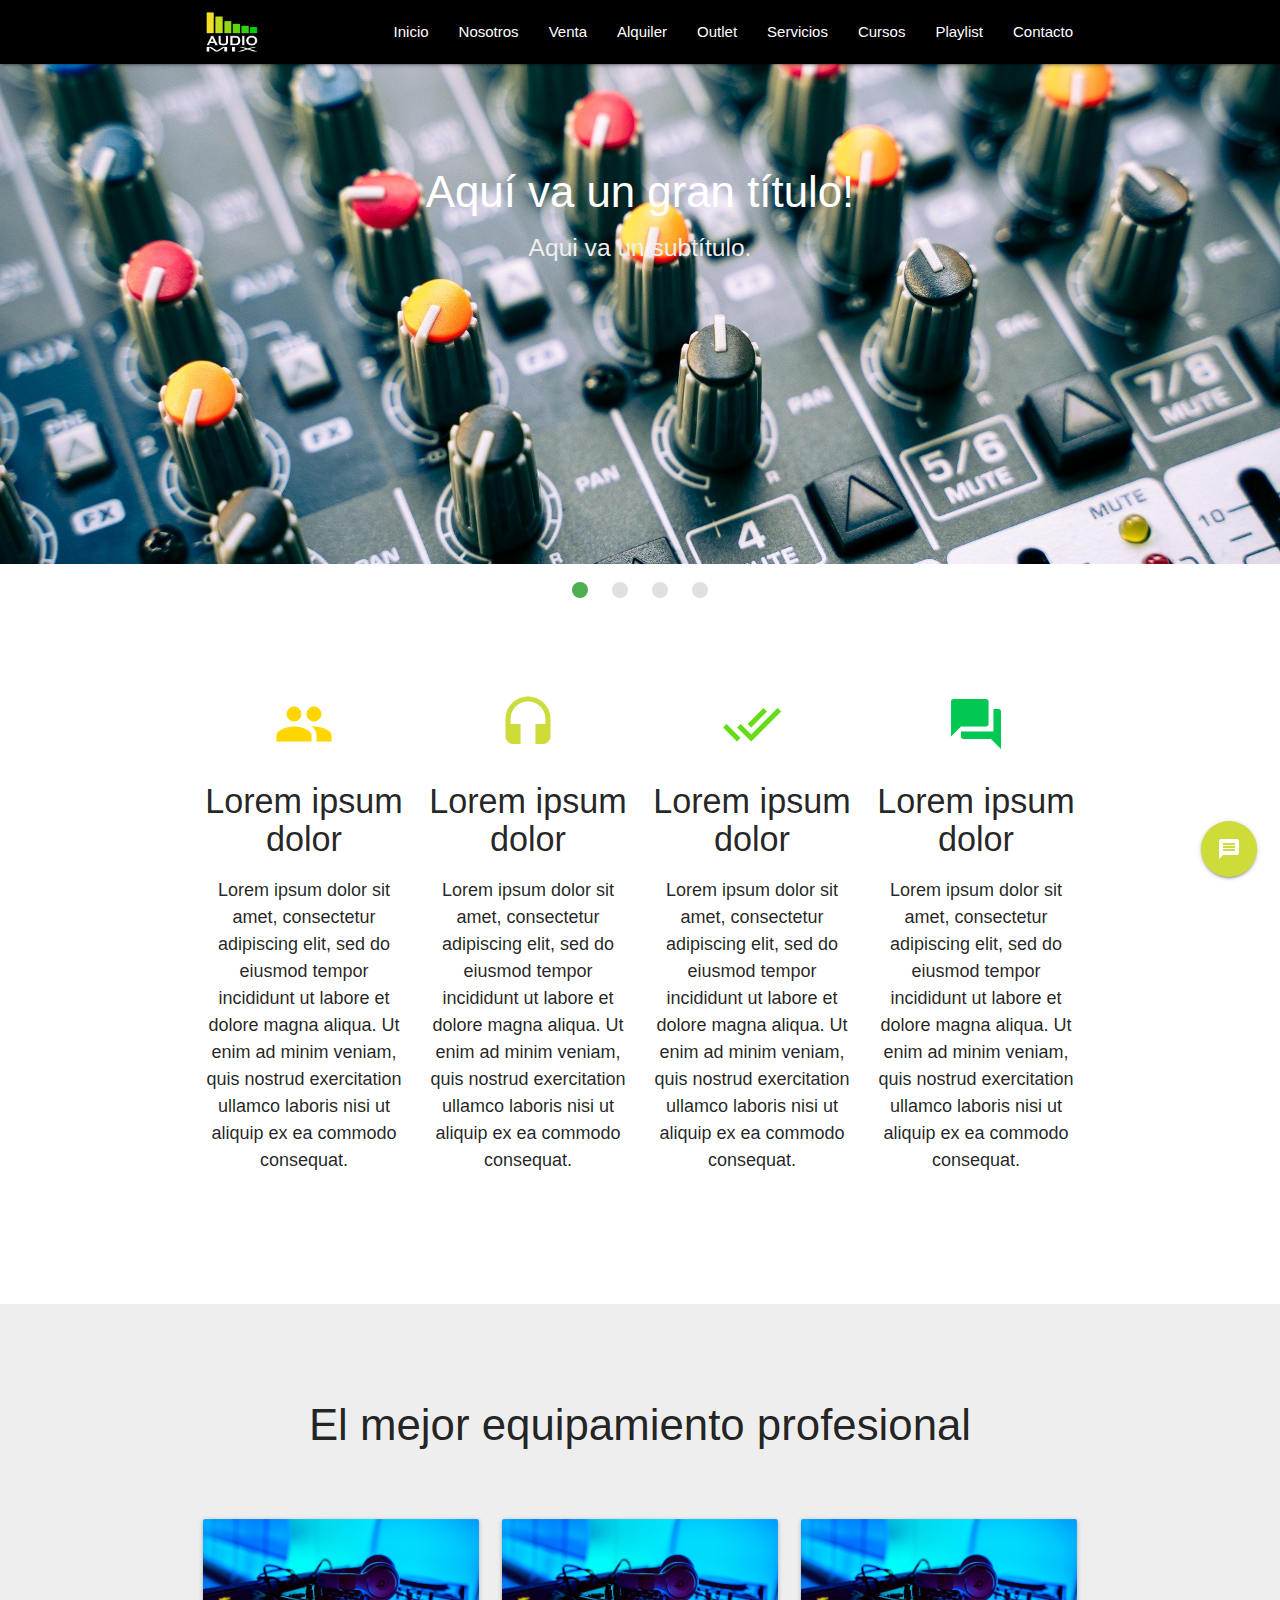
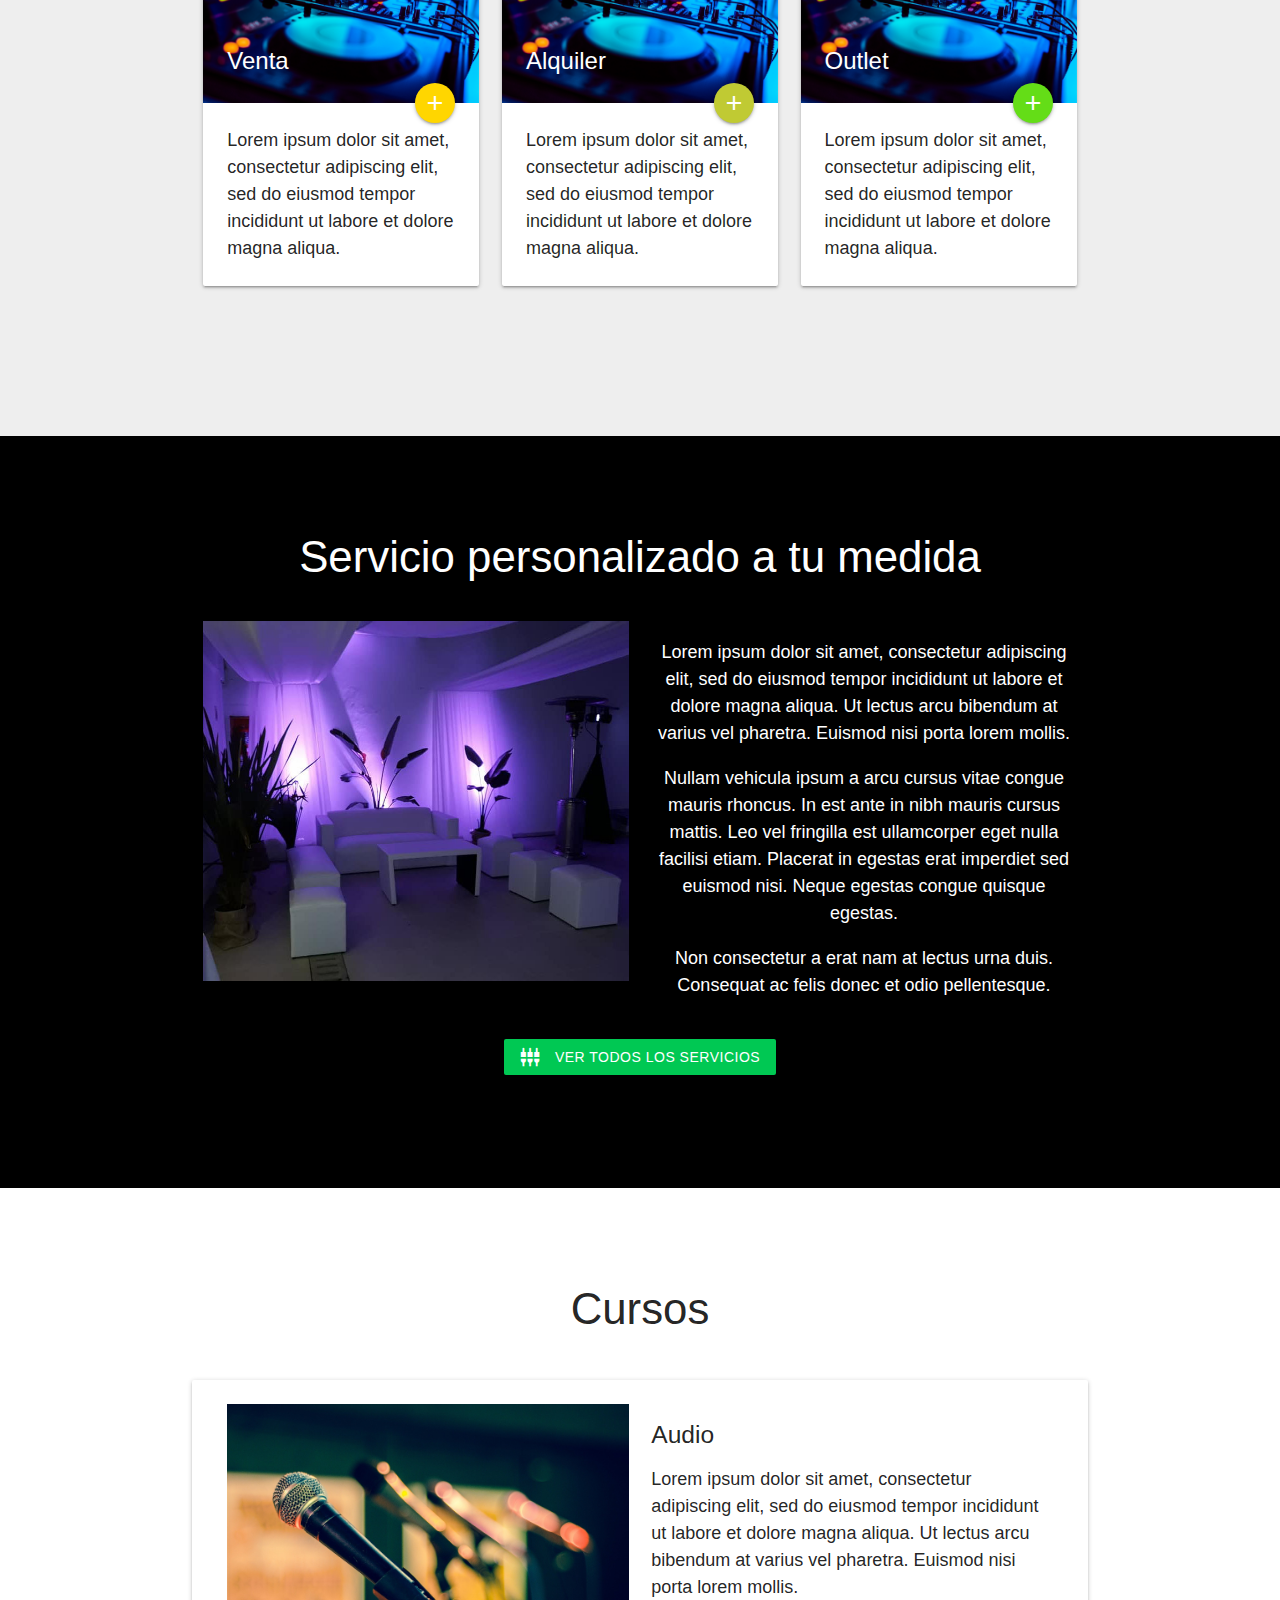
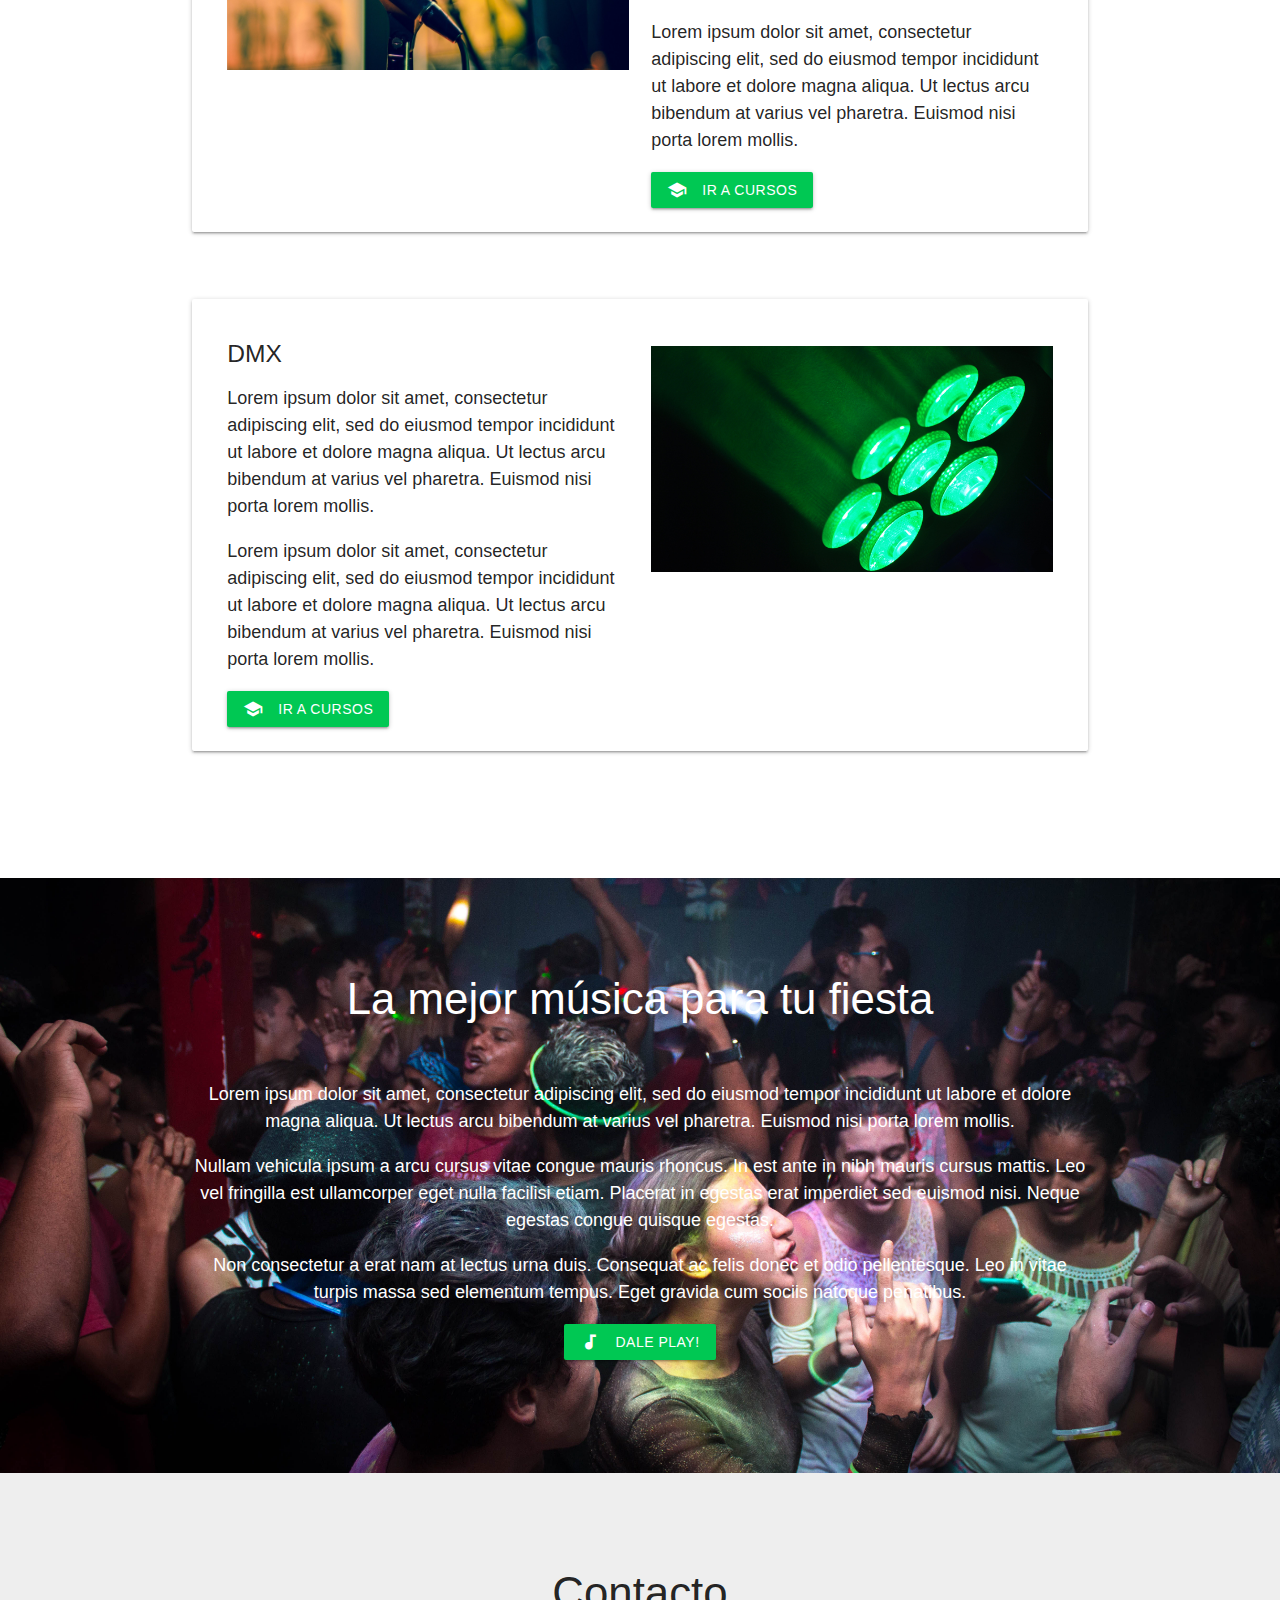
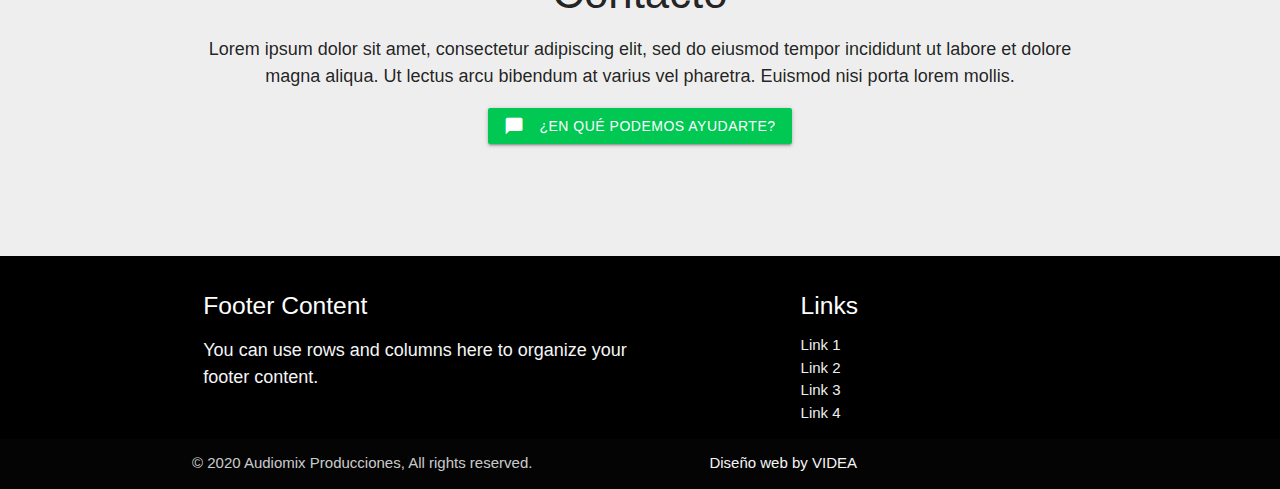
<file: WEB/index.html>
<!DOCTYPE html>
  <html>
    <head>
      <!--Import Google Icon Font-->
      <link href="https://fonts.googleapis.com/icon?family=Material+Icons" rel="stylesheet">
        <!--Import Material Design Icon Font-->
      <link href="https://cdn.materialdesignicons.com/4.7.95/css/materialdesignicons.min.css" rel="stylesheet">
      <!--Import materialize.css-->
      <link type="text/css" rel="stylesheet" href="css/materialize.min.css"  media="screen,projection"/>
      <link rel="stylesheet" href="css/micss.css">

      <!--Let browser know website is optimized for mobile-->
      <meta name="viewport" content="width=device-width, initial-scale=1.0"/>
    <title>Audiomix Producciones</title>
      <link rel="icon" href="img/favicon-32x32.png" sizes="32x32">
    </head>

     <body>

<!-- BOTON FLOTANTE-->
       <div class="fixed-action-btn">
     <a class="btn-floating btn-large lime">
       <i class="large material-icons">message</i>
     </a>
     <ul>

       <li><a href="https://www.instagram.com/audiomixproducciones/" target="_blank" class="btn-floating pink"><span class="mdi mdi-instagram mdi-24px"></span></a></li>
       <li><a href="https://www.facebook.com/produccionesaudiomix/" target="_blank" class="btn-floating indigo"><span class="mdi mdi-facebook mdi-24px"></span></a></li>
        <li><a <a href="http://bit.ly/Audiomix" target="_blank" class="btn-floating green accent-4"><span class="mdi mdi-whatsapp mdi-24px"></span></a></li>
     </ul>
   </div>


<!-- NAVBAR-->
  <div class="navbar-fixed">
    <nav>
         <div class="nav-wrapper black">
<div class="container">
          <a href="index.html" class="brand-logo"><img src="img/Logo-Audiomix-Blanco.png" alt="" class="responsive-img"  width="80"/></a>
           <a href="#" data-target="mobile-demo" class="sidenav-trigger"><i class="material-icons">menu</i></a>
           <ul class="right hide-on-med-and-down">
             <li ><a href="index.html">Inicio</a></li>
             <li><a href="nosotros.html">Nosotros</a></li>

            <li><a href="venta.html">Venta</a></li>
            <li><a href="alquiler.html">Alquiler</a></li>
            <li><a href="outlet.html">Outlet</a></li>
             <li><a href="servicios.html">Servicios</a></li>
             <li><a href="cursos.html">Cursos</a></li>
             <li><a href="playlist.html">Playlist</a></li>
             <li><a href="contacto.html">Contacto</a></li>
           </ul>
         </div>
          </div>
       </nav>
 </div>
       <ul class="sidenav" id="mobile-demo">
         <li><a href="index.html">Inicio</a></li>
         <li><a href="nosotros.html">Nosotros</a></li>
         <li><a href="venta.html">Venta</a></li>
         <li><a href="alquiler.html">Alquiler</a></li>
         <li><a href="outlet.html">Outlet</a></li>
         <li><a href="servicios.html">Servicios</a></li>
         <li><a href="cursos.html">Cursos</a></li>
         <li><a href="playlist.html">Playlist</a></li>
         <li><a href="contacto.html">Contacto</a></li>
       </ul>


<!--   SLIDER  -->
<div class="slider">
  <ul class="slides">
    <li>
      <img src="img/Audiomix-mixer.jpg"> <!-- random image -->
      <div class="caption center-align">
        <h3>Aquí va un gran título!</h3>
        <h5 class="light grey-text text-lighten-3">Aqui va un subtítulo.</h5>
      </div>
    </li>
    <li>
      <img src="img/Audiomix-mixer-2.jpg"> <!-- random image -->
      <div class="caption left-align">
        <h3>Título con alineación izquierda</h3>
        <h5 class="light grey-text text-lighten-3">Aqui va un subtítulo.</h5>
      </div>
    </li>
    <li>
      <img src="img/Audiomix-mixing.jpg"> <!-- random image -->
      <div class="caption right-align">
        <h3>Título con alineación derecha</h3>
        <h5 class="light grey-text text-lighten-3">Aqui va un subtítulo.</h5>
      </div>
    </li>
    <li>
      <img src="img/Audiomix-dj.jpg"> <!-- random image -->
      <div class="caption right-align">
        <h3>Título con alineación derecha</h3>
        <h5 class="light grey-text text-lighten-3">Aqui va un subtítulo.</h5>
      </div>
    </li>
  </ul>
</div>
<br><br><br> <br>

<!--  3 COLUMNAS -->
<section white>
  <div class="container">
<div class="row">
  <div class="col s12 m6 l3">
    <div class="center promo">
      <i class=" medium material-icons yellow-text text-accent-4">group</i>
    <h4>Lorem ipsum dolor</h4>
    <p>Lorem ipsum dolor sit amet, consectetur adipiscing elit, sed do eiusmod tempor incididunt ut labore et dolore magna aliqua. Ut enim ad minim veniam, quis nostrud exercitation ullamco laboris nisi ut aliquip ex ea commodo consequat. </p>
    <br><br>
  </div>
    </div>
  <div class="col s12 m6 l3">
      <div class="center promo">
        <i class=" medium material-icons lime-text">headset</i>
      <h4>Lorem ipsum dolor</h4>
    <p>Lorem ipsum dolor sit amet, consectetur adipiscing elit, sed do eiusmod tempor incididunt ut labore et dolore magna aliqua. Ut enim ad minim veniam, quis nostrud exercitation ullamco laboris nisi ut aliquip ex ea commodo consequat.</p>
<br><br>
  </div>
    </div>
  <div class="col s12 m6 l3">
      <div class="center promo">
        <i class=" medium material-icons light-green-text text-accent-4">done_all</i>
      <h4>Lorem ipsum dolor</h4>
    <p>Lorem ipsum dolor sit amet, consectetur adipiscing elit, sed do eiusmod tempor incididunt ut labore et dolore magna aliqua. Ut enim ad minim veniam, quis nostrud exercitation ullamco laboris nisi ut aliquip ex ea commodo consequat. </p>
<br><br>
  </div>
    </div>
  <div class="col s12 m6 l3">
      <div class="center promo">
        <i class=" medium material-icons green-text text-accent-4">question_answer</i>
      <h4>Lorem ipsum dolor</h4>
    <p>Lorem ipsum dolor sit amet, consectetur adipiscing elit, sed do eiusmod tempor incididunt ut labore et dolore magna aliqua. Ut enim ad minim veniam, quis nostrud exercitation ullamco laboris nisi ut aliquip ex ea commodo consequat. </p>
  </div>
    </div>
</div>
  </div>
<br><br><br>
</section>


<!-- CARDS -->
<div class="row grey lighten-3">
  <div class="container">
    <br><br><br>
<div class="row">
<h3 class="center">El mejor equipamiento profesional</h3>
<br><br>
  <div class="row">
      <div class="col s12 m4">
        <div class="card hoverable">
          <div class="card-image">
            <img src="img/Audiomix-dj-2.jpg">
            <span class="card-title">Venta</span>
            <a href="venta.html" class="large yellow accent-4 btn-floating halfway-fab waves-effect waves-light red hoverable"><i class=" material-icons">add</i></a>
          </div>
          <div class="card-content">
            <p>Lorem ipsum dolor sit amet, consectetur adipiscing elit, sed do eiusmod tempor incididunt ut labore et dolore magna aliqua.</p>
          </div>
        </div>
        <br><br>
      </div>
      <div class="col s12 m4">
        <div class="card hoverable">
          <div class="card-image">
            <img src="img/Audiomix-dj-2.jpg">
            <span class="card-title">Alquiler</span>
            <a href="alquiler.html" class="large lime darken-1 btn-floating halfway-fab waves-effect waves-light red hoverable"><i class=" material-icons">add</i></a>
          </div>
          <div class="card-content">
            <p>Lorem ipsum dolor sit amet, consectetur adipiscing elit, sed do eiusmod tempor incididunt ut labore et dolore magna aliqua.</p>
          </div>
        </div>
          <br><br>
      </div>
      <div class="col s12 m4">
        <div class="card hoverable">
          <div class="card-image">
            <img src="img/Audiomix-dj-2.jpg">
            <span class="card-title">Outlet</span>
            <a href="outlet.html" class="large light-green accent-4 btn-floating halfway-fab waves-effect waves-light red hoverable"><i class=" material-icons">add</i></a>
          </div>
          <div class="card-content">
            <p>Lorem ipsum dolor sit amet, consectetur adipiscing elit, sed do eiusmod tempor incididunt ut labore et dolore magna aliqua.</p>
          </div>
        </div>
        </div>
      </div>
    </div>
  </div>
    <br><br><br><br>
</div>


<!-- SERVICIOS -->
  <div class="black row white-text ">
    <br><br><br>
    <div class="container">
      <div class="center promo">
      <div class="row">
        <h3>  Servicio personalizado a tu medida</h3>
        <br>
        <div class="col s12 m6">
        <img class="responsive-img" src="img/Audiomix-hotel2.jpg" alt="">
        </div>

        <div class="col s12 m6">
        <p>Lorem ipsum dolor sit amet, consectetur adipiscing elit, sed do eiusmod tempor incididunt ut labore et dolore magna aliqua. Ut lectus arcu bibendum at varius vel pharetra. Euismod nisi porta lorem mollis. </p>
        <p>Nullam vehicula ipsum a arcu cursus vitae congue mauris rhoncus. In est ante in nibh mauris cursus mattis. Leo vel fringilla est ullamcorper eget nulla facilisi etiam. Placerat in egestas erat imperdiet sed euismod nisi. Neque egestas congue quisque egestas. </p>
        <p>Non consectetur a erat nam at lectus urna duis. Consequat ac felis donec et odio pellentesque. </p>
            </div>
  </div>
  <br>
            <div class="row">
        <a href="servicios.html" class="green accent-4 white-text waves-effect waves-light btn hoverable"><i class="material-icons left">settings_input_component</i>Ver todos los servicios</a>

  </div>
  </div>
      </div>
      <br><br><br><br><br>
    </div>


<!-- CURSOS -->
<div class="row">
  <br><br><br>
  <div class="container">
<div class="row">
  <h3 class="center-align">Cursos</h3>
  <br>
  <div class="card-panel hoverable">
<div class="row">
<div class="col s12 m6">
  <img class="responsive-img" src="img/Audiomix-mic.jpg" alt="">
    </div>
    <div class="col s12 m6">
      <h5>Audio</h5>
      <p>Lorem ipsum dolor sit amet, consectetur adipiscing elit, sed do eiusmod tempor incididunt ut labore et dolore magna aliqua. Ut lectus arcu bibendum at varius vel pharetra. Euismod nisi porta lorem mollis.</p>
        <p>Lorem ipsum dolor sit amet, consectetur adipiscing elit, sed do eiusmod tempor incididunt ut labore et dolore magna aliqua. Ut lectus arcu bibendum at varius vel pharetra. Euismod nisi porta lorem mollis.</p>
        <a href="cursos.html" class="green accent-4 white-text waves-effect waves-light btn hoverable"><i class="material-icons left">school</i>Ir a cursos</a>
        </div>
</div>
</div>
  <br><br>
<div class="card-panel hoverable">
<div class="row">
  <div class="col s12 m6">
    <h5>DMX</h5>
    <p>Lorem ipsum dolor sit amet, consectetur adipiscing elit, sed do eiusmod tempor incididunt ut labore et dolore magna aliqua. Ut lectus arcu bibendum at varius vel pharetra. Euismod nisi porta lorem mollis.</p>
      <p>Lorem ipsum dolor sit amet, consectetur adipiscing elit, sed do eiusmod tempor incididunt ut labore et dolore magna aliqua. Ut lectus arcu bibendum at varius vel pharetra. Euismod nisi porta lorem mollis.</p>
<a href="cursos.html" class="green accent-4 white-text waves-effect waves-light btn hoverable"><i class="material-icons left">school</i>Ir a cursos</a>
      </div>
      <div class="col s12 m6">
        <br>
      <img class="responsive-img" src="img/Audiomix-luces.jpg" alt="">
        </div>
</div>
</div>
</div>
  </div>
  <br><br><br><br><br>
</div>




<!-- PLAYLIST-->
<div class="row white-text" style=background-image:url("img/Audiomix-fiesta.jpg");background-size:cover;
background-repeat:no-repeat;
background-position:center center;
width:100%;
height:100%;>

  <br><br><br>
  <div class="container">
      <div class="center promo">
    <div class="row">
      <h3 class="center-align">La mejor música para tu fiesta</h3>
      <br>
      <p>Lorem ipsum dolor sit amet, consectetur adipiscing elit, sed do eiusmod tempor incididunt ut labore et dolore magna aliqua. Ut lectus arcu bibendum at varius vel pharetra. Euismod nisi porta lorem mollis. </p>
      <p>Nullam vehicula ipsum a arcu cursus vitae congue mauris rhoncus. In est ante in nibh mauris cursus mattis. Leo vel fringilla est ullamcorper eget nulla facilisi etiam. Placerat in egestas erat imperdiet sed euismod nisi. Neque egestas congue quisque egestas. </p> <p>Non consectetur a erat nam at lectus urna duis. Consequat ac felis donec et odio pellentesque. Leo in vitae turpis massa sed elementum tempus. Eget gravida cum sociis natoque penatibus.</p>
      <a href="playlist.html" class="green accent-4 white-text waves-effect waves-light btn hoverable"><i class="material-icons left">audiotrack</i>Dale play!</a>

    </div>
  </div>
  </div>
<br><br><br><br><br>
</div>



<!--CONTACTO-->

<div class="row grey lighten-3">
    <br><br><br>
  <div class="container">
      <div class="center promo">
    <div class="row">
<h3>Contacto</h3>
<p>Lorem ipsum dolor sit amet, consectetur adipiscing elit, sed do eiusmod tempor incididunt ut labore et dolore magna aliqua. Ut lectus arcu bibendum at varius vel pharetra. Euismod nisi porta lorem mollis.</p>
  <a href="contacto.html" class="green accent-4 white-text waves-effect waves-light btn  hoverable"><i class="material-icons left">chat_bubble</i>¿En qué podemos ayudarte?</a>

  </div>
    </div>
  </div>
    <br><br><br><br><br>
</div>


<!--FOOTER-->

<footer class="page-footer black">
         <div class="container">
           <div class="row">
             <div class="col l6 s12">
               <h5 class="white-text">Footer Content</h5>
               <p class="grey-text text-lighten-4">You can use rows and columns here to organize your footer content.</p>
             </div>
             <div class="col l4 offset-l2 s12">
               <h5 class="white-text">Links</h5>
               <ul>
                 <li><a class="grey-text text-lighten-3" href="#!">Link 1</a></li>
                 <li><a class="grey-text text-lighten-3" href="#!">Link 2</a></li>
                 <li><a class="grey-text text-lighten-3" href="#!">Link 3</a></li>
                 <li><a class="grey-text text-lighten-3" href="#!">Link 4</a></li>
               </ul>
             </div>
           </div>
         </div>
         <div class="footer-copyright">
           <div class="container">
           © 2020 Audiomix Producciones, All rights reserved.

           <a class="grey-text text-lighten-4 right" href="#!">Diseño web by VIDEA<i class="material-icons right">lightbulb</i></a>
           </div>
         </div>
       </footer>





      <!--JavaScript at end of body for optimized loading-->
        <script type="text/javascript" src="js/jquery.js"></script>
      <script type="text/javascript" src="js/materialize.min.js"></script>
            <script type="text/javascript" src="js/inicia.js"></script>
    </body>
  </html>
</file>
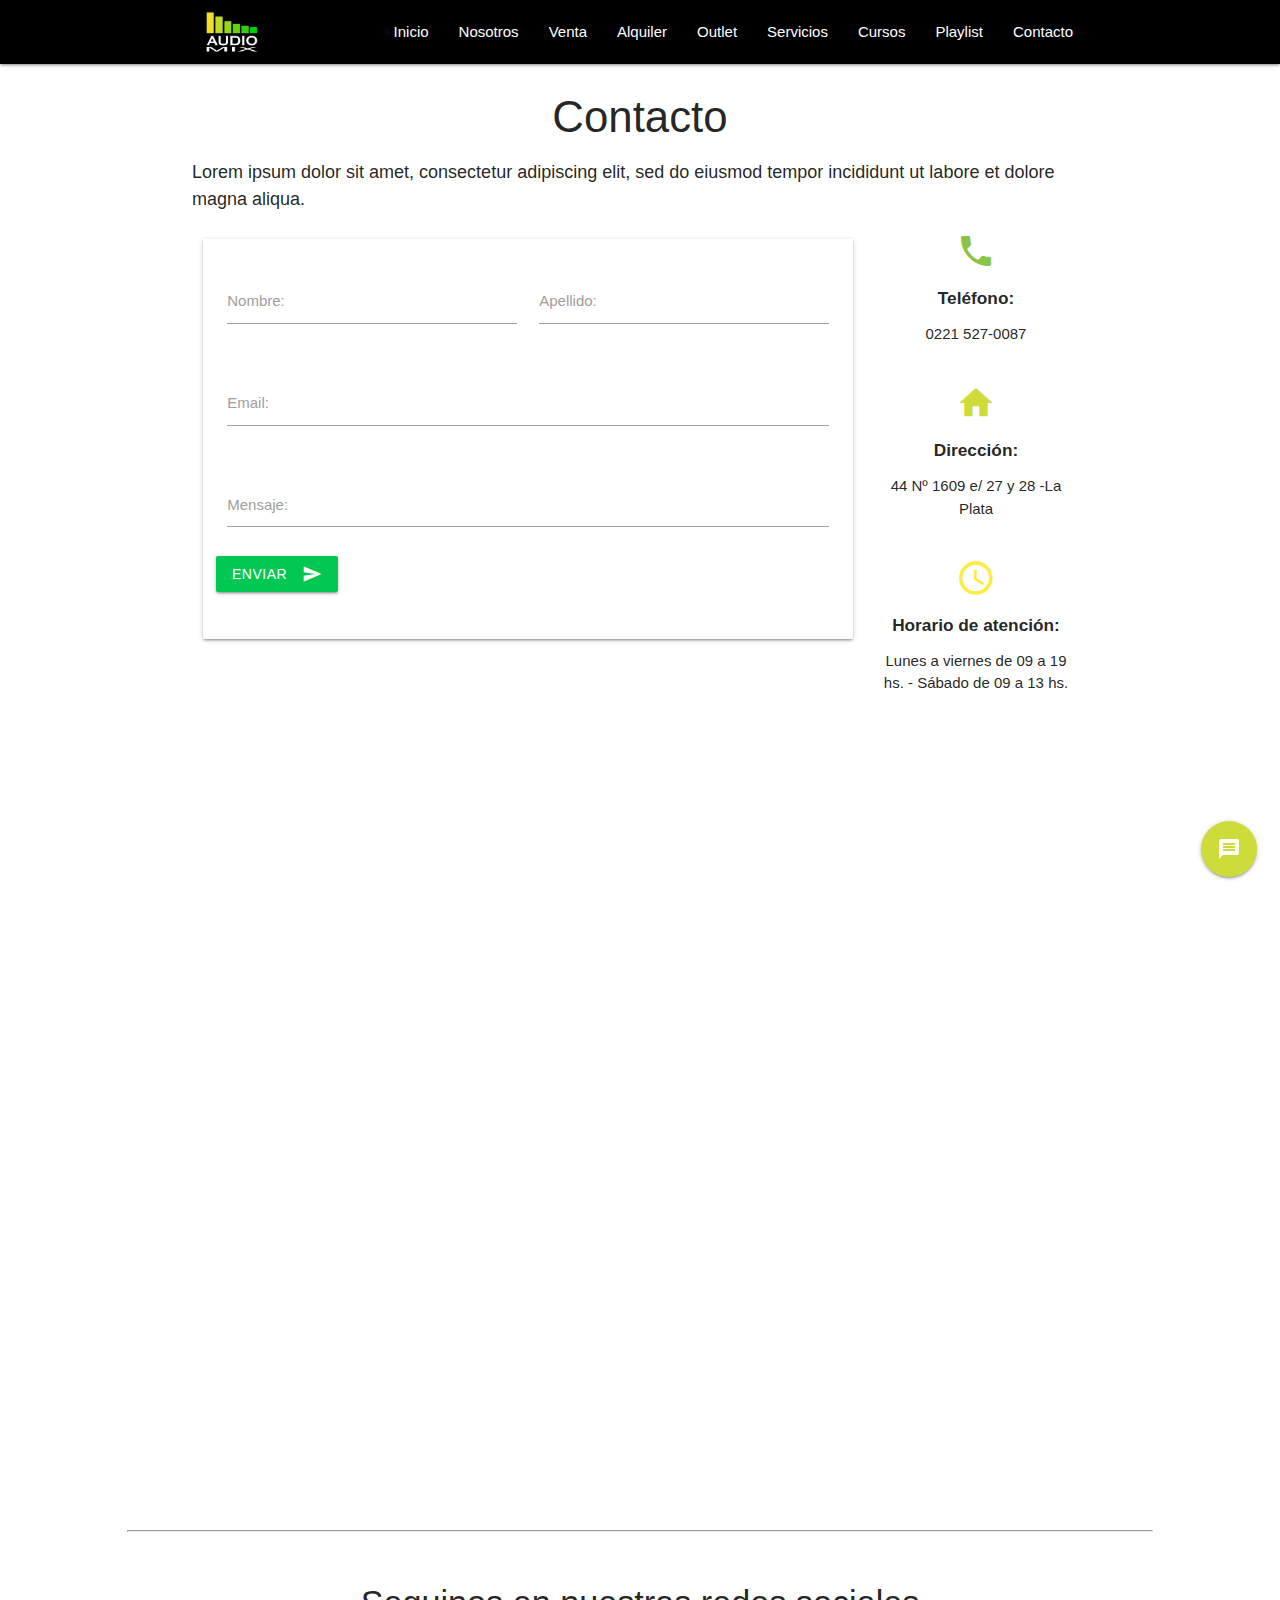
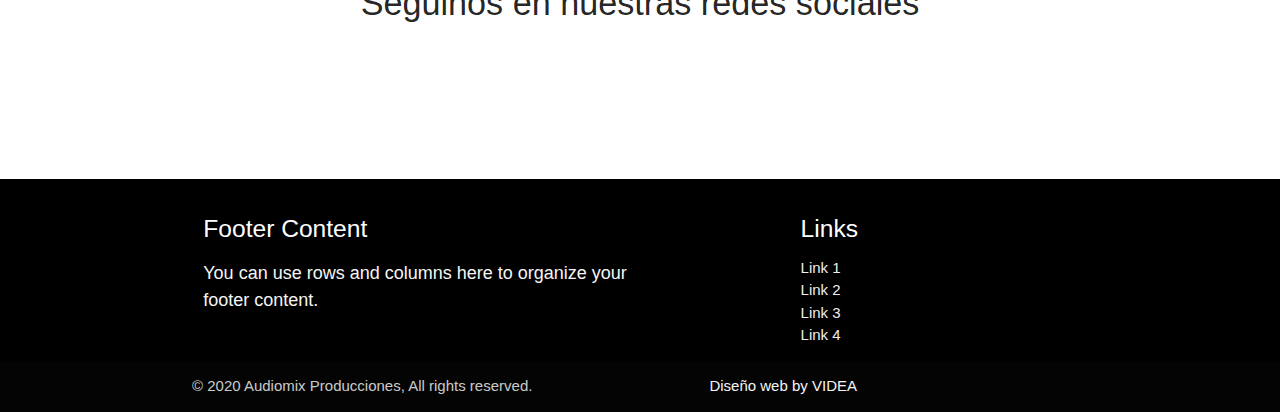
<file: WEB/contacto.html>
<!DOCTYPE html>
  <html>
    <head>

      <!--Import Google Icon Font-->
      <link href="https://fonts.googleapis.com/icon?family=Material+Icons" rel="stylesheet">
        <!--Import Material Design Icon Font-->
      <link href="https://cdn.materialdesignicons.com/4.7.95/css/materialdesignicons.min.css" rel="stylesheet">
      <!--Import materialize.css-->
      <link type="text/css" rel="stylesheet" href="css/materialize.min.css"  media="screen,projection"/>
      <link rel="stylesheet" href="css/micss.css">

      <!--Let browser know website is optimized for mobile-->
      <meta name="viewport" content="width=device-width, initial-scale=1.0"/>
        <title>Contacto</title>
    <link rel="icon" href="img/favicon-32x32.png" sizes="32x32">


    </head>

     <body>

<!-- BOTON FLOTANTE-->
       <div class="fixed-action-btn">
     <a class="btn-floating btn-large lime">
       <i class="large material-icons">message</i>
     </a>
     <ul>

       <li><a href="https://m.me/produccionesaudiomix" target="_blank" class="btn-floating pink"><span class="mdi mdi-facebook-messenger mdi-24px"></span></a></li>
       <li><a href="https://www.facebook.com/produccionesaudiomix/" target="_blank" class="btn-floating indigo"><span class="mdi mdi-facebook mdi-24px"></span></a></li>
        <li><a <a href="http://bit.ly/Audiomix" target="_blank" class="btn-floating green accent-4"><span class="mdi mdi-whatsapp mdi-24px"></span></a></li>
     </ul>
   </div>


<!-- NAVBAR-->
  <div class="navbar-fixed">
    <nav>
         <div class="nav-wrapper black">
<div class="container">
          <a href="index.html" class="brand-logo"><img src="img/Logo-Audiomix-Blanco.png" alt="" class="responsive-img"  width="80"/></a>
           <a href="#" data-target="mobile-demo" class="sidenav-trigger"><i class="material-icons">menu</i></a>
           <ul class="right hide-on-med-and-down">
             <li ><a href="index.html">Inicio</a></li>
             <li><a href="nosotros.html">Nosotros</a></li>

            <li><a href="venta.html">Venta</a></li>
            <li><a href="alquiler.html">Alquiler</a></li>
            <li><a href="outlet.html">Outlet</a></li>
             <li><a href="servicios.html">Servicios</a></li>
             <li><a href="cursos.html">Cursos</a></li>
             <li><a href="playlist.html">Playlist</a></li>
             <li><a href="contacto.html">Contacto</a></li>
           </ul>
         </div>
          </div>
       </nav>
 </div>
       <ul class="sidenav" id="mobile-demo">
         <li><a href="index.html">Inicio</a></li>
         <li><a href="nosotros.html">Nosotros</a></li>
         <li><a href="venta.html">Venta</a></li>
         <li><a href="alquiler.html">Alquiler</a></li>
         <li><a href="outlet.html">Outlet</a></li>
         <li><a href="servicios.html">Servicios</a></li>
         <li><a href="cursos.html">Cursos</a></li>
         <li><a href="playlist.html">Playlist</a></li>
         <li><a href="contacto.html">Contacto</a></li>
       </ul>




<!--ENCABEZADO-->
       <div class=" row ">
         <div class="container promo-center">
           <div class="row">
             <h3 class="center-align">Contacto</h3>
                    <p>Lorem ipsum dolor sit amet, consectetur adipiscing elit, sed do eiusmod tempor incididunt ut labore et dolore magna aliqua.  </p>
            </div>
              </div>
                </div>




<!--FORMULARIO-->

                <div class="section row">
                     <div class="container">

                       <form action="enviar.php" method="post" class="col s12 m12 l9">
                <div class="card-panel hoverable">
                         <div class="row">
                           <div class="input-field col s6">
                             <input id="nombre" type="text" name"nombre" class="validate" required>
                             <label for="nombre">Nombre:</label>
                               <span class="helper-text" data-error="Ingrese su nombre" data-success="right"></span>
                           </div>

                           <div class="input-field col s6">
                             <input id="apellido" type="text"  name"apellido" class="validate">
                             <label for="apellido">Apellido:</label>
                           </div>
                         </div>

                         <div class="row">
                           <div class="input-field col s12">
                             <input id="email" type="email"  name"mail" class="validate" required>
                             <label for="email">Email:</label>
                              <span class="helper-text" data-error="Ingrese un E-mail válido" data-success="right"></span>
                           </div>
                         </div>

                       <div class="row">
                         <div class="input-field col s12">
                           <textarea id="mensaje" name"mensaje" class="materialize-textarea" class= "validate" required></textarea>
                           <label for="mensaje" >Mensaje:</label>
                         </div>
                       </div>

                <div class="row">
                         <button class="green accent-4 btn waves-effect waves-light " type="submit" name="action">Enviar
                           <i class="material-icons right">send</i>
                         </button>
                </div>
                <br>
                </div>
                   <br><br>
                       </form>

                       <div class="col s12 m4 l3 center-align">
                           <i class=" material-icons light-green-text accent-4" style="font-size:40px;">call</i>
                           <h6><b>Teléfono:</b></h6>
                             <p class="contacto">0221 527-0087</p>
                               <br>
                       </div>

                       <div class="col s12 m4 l3 center-align">
                           <i class="material-icons lime-text" style="font-size:40px;">home</i>
                           <h6><b>Dirección:</b></h6>
                              <p class="contacto">44 Nº 1609 e/ 27 y 28 -La Plata</p>
                                <br>
                       </div>

                       <div class="col s12 m4 l3 center-align">
                           <i class="small material-icons yellow-text accent-4" style="font-size:40px;">access_time</i>
                           <h6><b>Horario de atención:</b></h6>
                        <p class="contacto">Lunes a viernes de 09 a 19 hs. - Sábado de 09 a 13 hs.</p>
                          <br>
                       </div>

                     </div>
                   </div>
<br>
<!--MAPA-->
            <div class="section row">
              <div class="container">


             <div class="col s12">
                <br>
               <div class="google-maps">
               <iframe src="https://www.google.com/maps/embed?pb=!1m18!1m12!1m3!1d3271.0808674726636!2d-57.9783457851372!3d-34.929508782315075!2m3!1f0!2f0!3f0!3m2!1i1024!2i768!4f13.1!3m3!1m2!1s0x95a2e7dbad09087d%3A0x5ad9d26877aed887!2sAudiomix%20Producciones!5e0!3m2!1ses!2sar!4v1579799876429!5m2!1ses!2sar" width="600" height="450" frameborder="0" style="border:0;" allowfullscreen=""></iframe>
             </div>
                </div>
           </div>
         </div>


<br>   <br><br><br>


<!--REDES SOCIALES-->
<hr width="80%">
<div class="section row">
  <div class="container">
<br>

<h4 class="center-align">Seguinos en nuestras redes sociales</h4>

<div class="row center-align">

  <div class="col s12 m4 ">
    <a href="http://bit.ly/Audiomix"  style="color:#00c853; font-size:50px;" target="_blank"><span class="mdi mdi-whatsapp "></span></a>
        <br>
  </div>

  <div class="col s12 m4 ">
    <a href="https://www.facebook.com/produccionesaudiomix/"  style="color:#3b5998; font-size:50px;" target="_blank"><span class="mdi mdi-facebook-box  "></span></a>
        <br>
  </div>

  <div class="col s12 m4 ">
    <a href="https://www.instagram.com/audiomixproducciones/"  style="color:#E1306C; font-size:50px;" target="_blank"><span class="mdi mdi-instagram "></span></a>
        <br>
  </div>

</div>
</div>

</div>
<br><br><br>






<!--FOOTER-->

<footer class="page-footer black">
         <div class="container">
           <div class="row">
             <div class="col l6 s12">
               <h5 class="white-text">Footer Content</h5>
               <p class="grey-text text-lighten-4">You can use rows and columns here to organize your footer content.</p>
             </div>
             <div class="col l4 offset-l2 s12">
               <h5 class="white-text">Links</h5>
               <ul>
                 <li><a class="grey-text text-lighten-3" href="#!">Link 1</a></li>
                 <li><a class="grey-text text-lighten-3" href="#!">Link 2</a></li>
                 <li><a class="grey-text text-lighten-3" href="#!">Link 3</a></li>
                 <li><a class="grey-text text-lighten-3" href="#!">Link 4</a></li>
               </ul>
             </div>
           </div>
         </div>
         <div class="footer-copyright">
           <div class="container">
           © 2020 Audiomix Producciones, All rights reserved.

           <a class="grey-text text-lighten-4 right" href="#!">Diseño web by VIDEA<i class="material-icons right">lightbulb</i></a>
           </div>
         </div>
       </footer>




      <!--JavaScript at end of body for optimized loading-->
        <script type="text/javascript" src="js/jquery.js"></script>
      <script type="text/javascript" src="js/materialize.min.js"></script>
            <script type="text/javascript" src="js/inicia.js"></script>
    </body>
  </html>
</file>
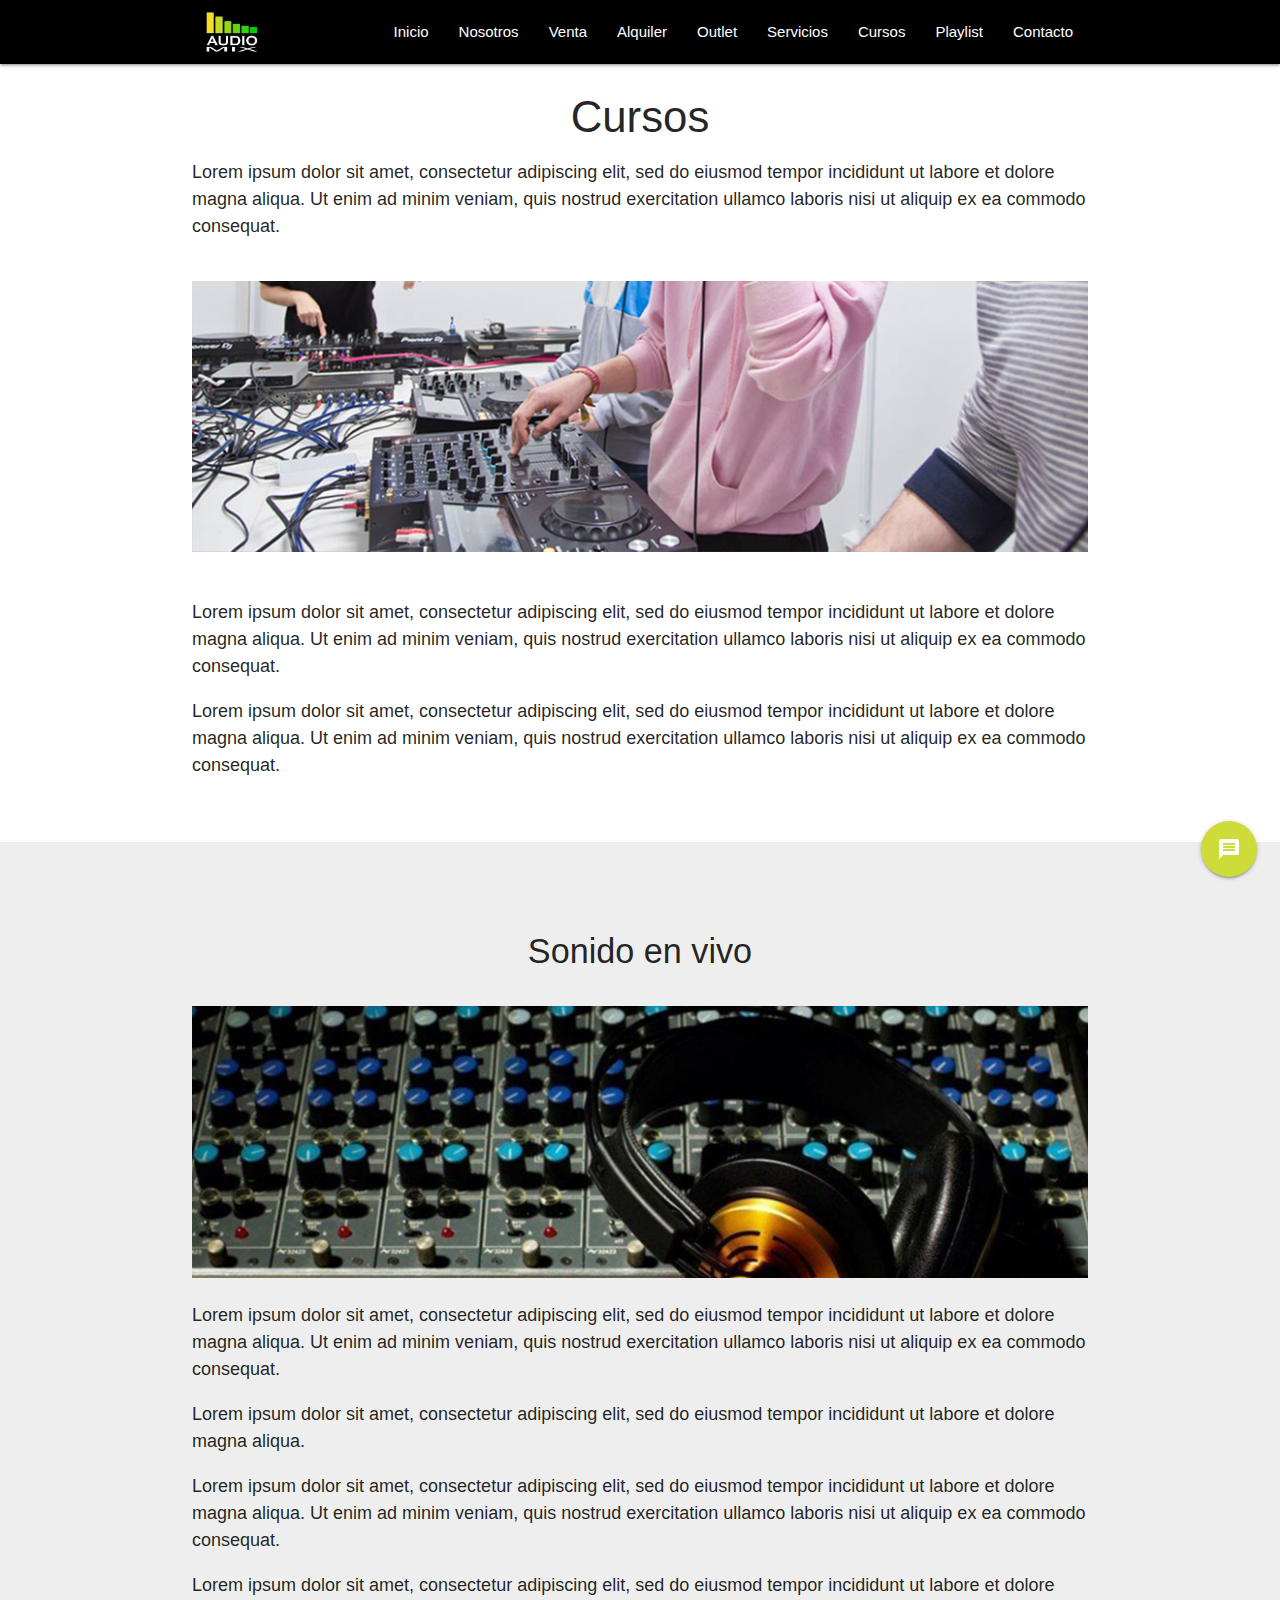
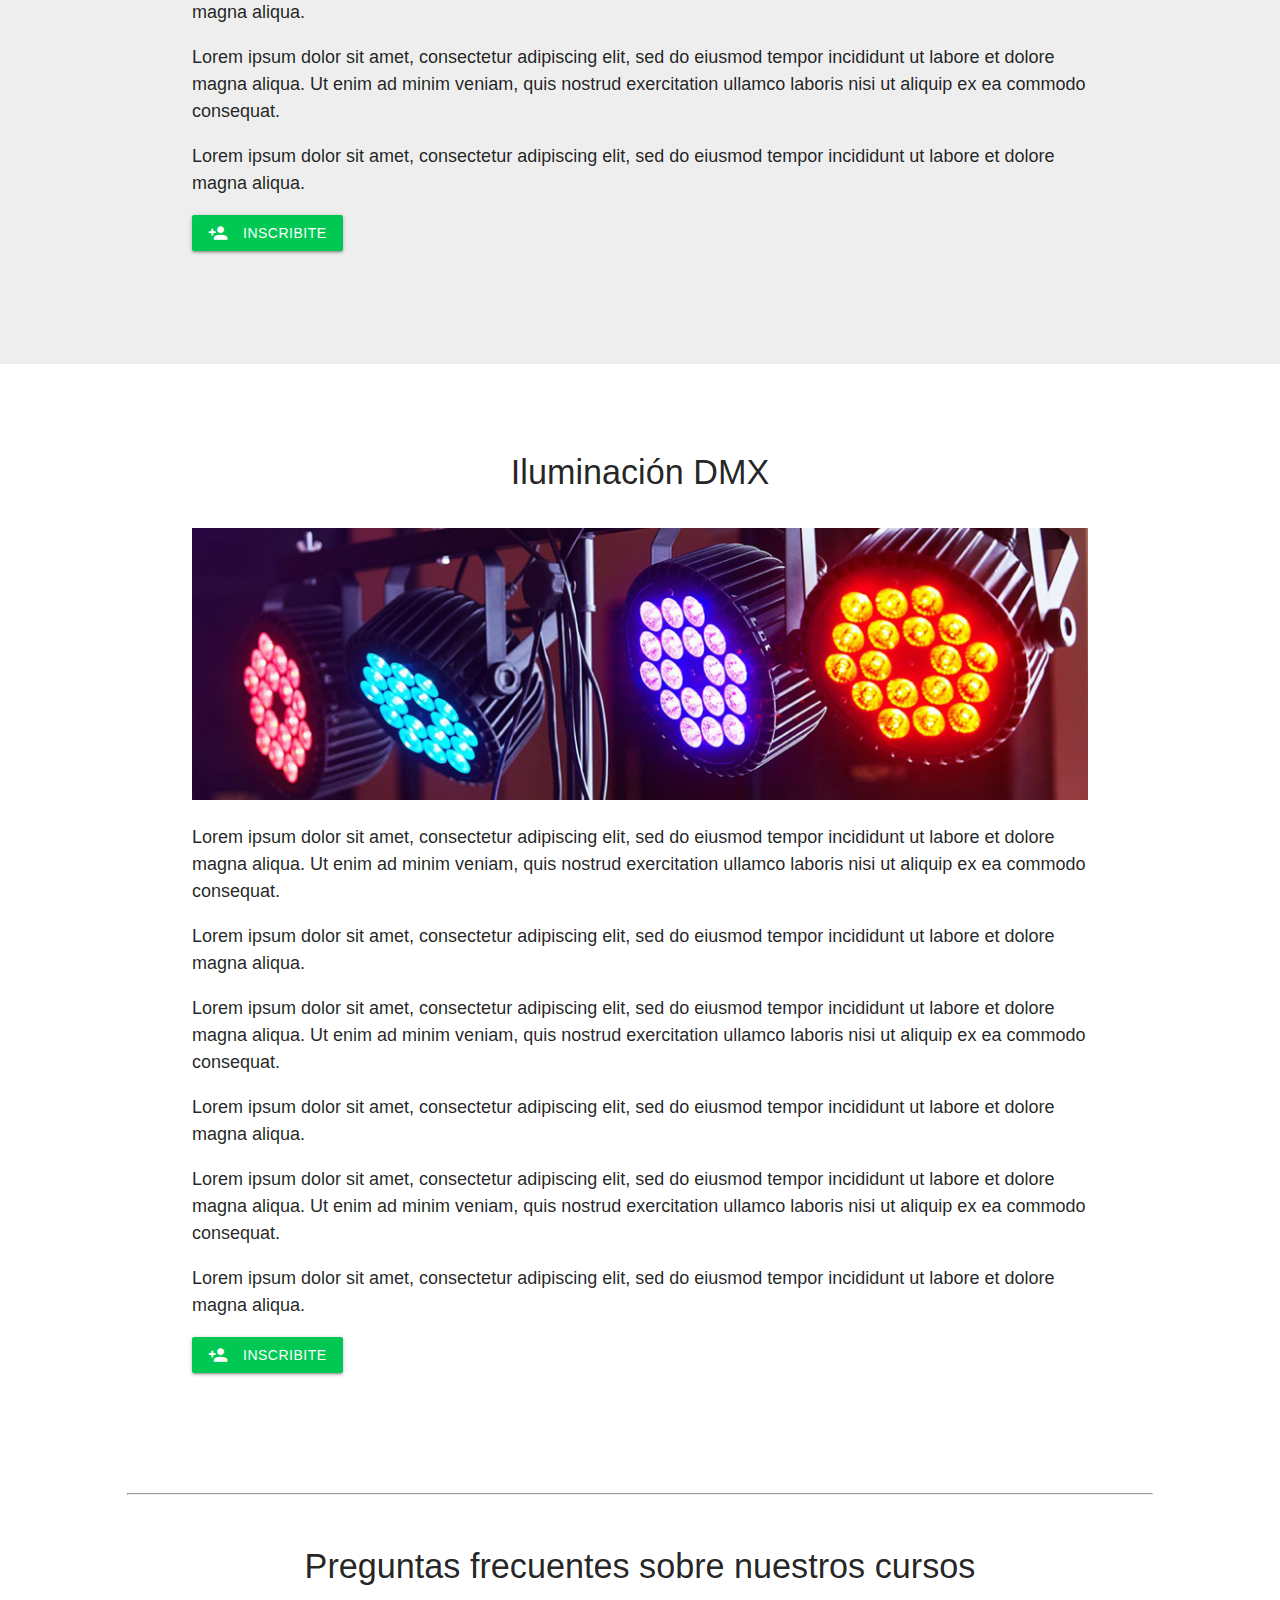
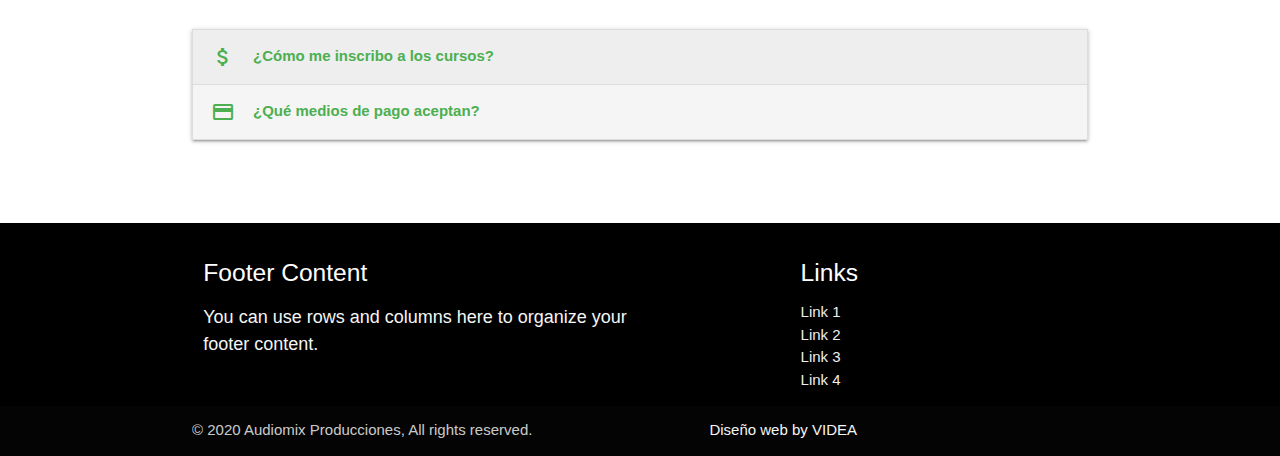
<file: WEB/cursos.html>
<!DOCTYPE html>
  <html>
    <head>

      <!--Import Google Icon Font-->
      <link href="https://fonts.googleapis.com/icon?family=Material+Icons" rel="stylesheet">
        <!--Import Material Design Icon Font-->
      <link href="https://cdn.materialdesignicons.com/4.7.95/css/materialdesignicons.min.css" rel="stylesheet">
      <!--Import materialize.css-->
      <link type="text/css" rel="stylesheet" href="css/materialize.min.css"  media="screen,projection"/>
      <link rel="stylesheet" href="css/micss.css">

      <!--Let browser know website is optimized for mobile-->
      <meta name="viewport" content="width=device-width, initial-scale=1.0"/>
        <title>Cursos</title>
    <link rel="icon" href="img/favicon-32x32.png" sizes="32x32">


    </head>

     <body>

<!-- BOTON FLOTANTE-->
       <div class="fixed-action-btn">
     <a class="btn-floating btn-large lime">
       <i class="large material-icons">message</i>
     </a>
     <ul>

       <li><a href="https://www.instagram.com/audiomixproducciones/" target="_blank" class="btn-floating pink"><span class="mdi mdi-instagram mdi-24px"></span></a></li>
       <li><a href="https://www.facebook.com/produccionesaudiomix/" target="_blank" class="btn-floating indigo"><span class="mdi mdi-facebook mdi-24px"></span></a></li>
        <li><a <a href="http://bit.ly/Audiomix" target="_blank" class="btn-floating green accent-4"><span class="mdi mdi-whatsapp mdi-24px"></span></a></li>
     </ul>
   </div>


<!-- NAVBAR-->
  <div class="navbar-fixed">
    <nav>
         <div class="nav-wrapper black">
<div class="container">
          <a href="index.html" class="brand-logo"><img src="img/Logo-Audiomix-Blanco.png" alt="" class="responsive-img"  width="80"/></a>
           <a href="#" data-target="mobile-demo" class="sidenav-trigger"><i class="material-icons">menu</i></a>
           <ul class="right hide-on-med-and-down">
             <li ><a href="index.html">Inicio</a></li>
             <li><a href="nosotros.html">Nosotros</a></li>

            <li><a href="venta.html">Venta</a></li>
            <li><a href="alquiler.html">Alquiler</a></li>
            <li><a href="outlet.html">Outlet</a></li>
             <li><a href="servicios.html">Servicios</a></li>
             <li><a href="cursos.html">Cursos</a></li>
             <li><a href="playlist.html">Playlist</a></li>
             <li><a href="contacto.html">Contacto</a></li>
           </ul>
         </div>
          </div>
       </nav>
 </div>
       <ul class="sidenav" id="mobile-demo">
         <li><a href="index.html">Inicio</a></li>
         <li><a href="nosotros.html">Nosotros</a></li>
         <li><a href="venta.html">Venta</a></li>
         <li><a href="alquiler.html">Alquiler</a></li>
         <li><a href="outlet.html">Outlet</a></li>
         <li><a href="servicios.html">Servicios</a></li>
         <li><a href="cursos.html">Cursos</a></li>
         <li><a href="playlist.html">Playlist</a></li>
         <li><a href="contacto.html">Contacto</a></li>
       </ul>

<!--CURSOS-->
       <div class=" row ">
         <div class="container">
           <div class="row">
             <h3 class="center-align">Cursos</h3>

             <div class="row">
                 <p>Lorem ipsum dolor sit amet, consectetur adipiscing elit, sed do eiusmod tempor incididunt ut labore et dolore magna aliqua. Ut enim ad minim veniam, quis nostrud exercitation ullamco laboris nisi ut aliquip ex ea commodo consequat. </p>
             </div>
             <br>
             <img class="responsive-img "src="img/cursos2.jpg" alt="">
             <br><br>
             <p>Lorem ipsum dolor sit amet, consectetur adipiscing elit, sed do eiusmod tempor incididunt ut labore et dolore magna aliqua. Ut enim ad minim veniam, quis nostrud exercitation ullamco laboris nisi ut aliquip ex ea commodo consequat. </p>
              <p>Lorem ipsum dolor sit amet, consectetur adipiscing elit, sed do eiusmod tempor incididunt ut labore et dolore magna aliqua. Ut enim ad minim veniam, quis nostrud exercitation ullamco laboris nisi ut aliquip ex ea commodo consequat. </p>
         </div>
           </div>
         </div>
         <br><br>


<!--SONIDO EN VIVO-->
<div class="row grey  lighten-3">
<br><br><br>
  <div class="container">
<div class="row">
  <h4 class="center-align">Sonido en vivo</h4>
  <br>
        <img class="responsive-img" src="img/cursos-recorte.jpg">
      </div>
<div class="row">
  <p>Lorem ipsum dolor sit amet, consectetur adipiscing elit, sed do eiusmod tempor incididunt ut labore et dolore magna aliqua. Ut enim ad minim veniam, quis nostrud exercitation ullamco laboris nisi ut aliquip ex ea commodo consequat. </p>
   <p>Lorem ipsum dolor sit amet, consectetur adipiscing elit, sed do eiusmod tempor incididunt ut labore et dolore magna aliqua. </p>
   <p>Lorem ipsum dolor sit amet, consectetur adipiscing elit, sed do eiusmod tempor incididunt ut labore et dolore magna aliqua. Ut enim ad minim veniam, quis nostrud exercitation ullamco laboris nisi ut aliquip ex ea commodo consequat. </p>
    <p>Lorem ipsum dolor sit amet, consectetur adipiscing elit, sed do eiusmod tempor incididunt ut labore et dolore magna aliqua. </p>
    <p>Lorem ipsum dolor sit amet, consectetur adipiscing elit, sed do eiusmod tempor incididunt ut labore et dolore magna aliqua. Ut enim ad minim veniam, quis nostrud exercitation ullamco laboris nisi ut aliquip ex ea commodo consequat. </p>
     <p>Lorem ipsum dolor sit amet, consectetur adipiscing elit, sed do eiusmod tempor incididunt ut labore et dolore magna aliqua. </p>
</div>
<a class="green accent-4 white-text waves-effect waves-light btn"><i class="material-icons left">person_add</i>Inscribite</a>
<br><br><br><br><br><br>
    </div>
</div>

<!--SONIDO EN VIVO-->
<div class="row">
<br><br><br>
  <div class="container">
<div class="row">
  <h4 class="center-align">Iluminación DMX</h4>
  <br>
        <img class="responsive-img" src="img/dmx.jpg">
      </div>
<div class="row">
  <p>Lorem ipsum dolor sit amet, consectetur adipiscing elit, sed do eiusmod tempor incididunt ut labore et dolore magna aliqua. Ut enim ad minim veniam, quis nostrud exercitation ullamco laboris nisi ut aliquip ex ea commodo consequat. </p>
   <p>Lorem ipsum dolor sit amet, consectetur adipiscing elit, sed do eiusmod tempor incididunt ut labore et dolore magna aliqua. </p>
   <p>Lorem ipsum dolor sit amet, consectetur adipiscing elit, sed do eiusmod tempor incididunt ut labore et dolore magna aliqua. Ut enim ad minim veniam, quis nostrud exercitation ullamco laboris nisi ut aliquip ex ea commodo consequat. </p>
    <p>Lorem ipsum dolor sit amet, consectetur adipiscing elit, sed do eiusmod tempor incididunt ut labore et dolore magna aliqua. </p>
    <p>Lorem ipsum dolor sit amet, consectetur adipiscing elit, sed do eiusmod tempor incididunt ut labore et dolore magna aliqua. Ut enim ad minim veniam, quis nostrud exercitation ullamco laboris nisi ut aliquip ex ea commodo consequat. </p>
     <p>Lorem ipsum dolor sit amet, consectetur adipiscing elit, sed do eiusmod tempor incididunt ut labore et dolore magna aliqua. </p>
</div>
<a class="green accent-4 white-text waves-effect waves-light btn"><i class="material-icons left">person_add</i>Inscribite</a>
<br><br><br><br><br><br>
    </div>
</div>

<hr width="80%">
<!--COLAPSABLE-->
<div class="row">
  <div class="container">
    <br>
<h4 class="center-align">Preguntas frecuentes sobre nuestros cursos</h4>
<br>
<ul class="collapsible ">
    <li>
      <div class="collapsible-header grey lighten-3 green-text"><i class="material-icons">attach_money</i><b>¿Cómo me inscribo a los cursos?</b></div>
      <div class="collapsible-body"><span>Lorem ipsum dolor sit amet.</span></div>
    </li>

      <div class="collapsible-header grey lighten-4 green-text"><i class="material-icons">credit_card</i><b>¿Qué medios de pago aceptan?</b></div>
      <div class="collapsible-body"><span>Lorem ipsum dolor sit amet.</span></div>
    </li>

      <div class="collapsible-body"><span>Lorem ipsum dolor sit amet.</span></div>
    </li>
  </ul>
</div>
</div>
<br><br><br>





<!--FOOTER-->

<footer class="page-footer black">
         <div class="container">
           <div class="row">
             <div class="col l6 s12">
               <h5 class="white-text">Footer Content</h5>
               <p class="grey-text text-lighten-4">You can use rows and columns here to organize your footer content.</p>
             </div>
             <div class="col l4 offset-l2 s12">
               <h5 class="white-text">Links</h5>
               <ul>
                 <li><a class="grey-text text-lighten-3" href="#!">Link 1</a></li>
                 <li><a class="grey-text text-lighten-3" href="#!">Link 2</a></li>
                 <li><a class="grey-text text-lighten-3" href="#!">Link 3</a></li>
                 <li><a class="grey-text text-lighten-3" href="#!">Link 4</a></li>
               </ul>
             </div>
           </div>
         </div>
         <div class="footer-copyright">
           <div class="container">
           © 2020 Audiomix Producciones, All rights reserved.

           <a class="grey-text text-lighten-4 right" href="#!">Diseño web by VIDEA<i class="material-icons right">lightbulb</i></a>
           </div>
         </div>
       </footer>





      <!--JavaScript at end of body for optimized loading-->
        <script type="text/javascript" src="js/jquery.js"></script>
      <script type="text/javascript" src="js/materialize.min.js"></script>
            <script type="text/javascript" src="js/inicia.js"></script>
    </body>
  </html>
</file>
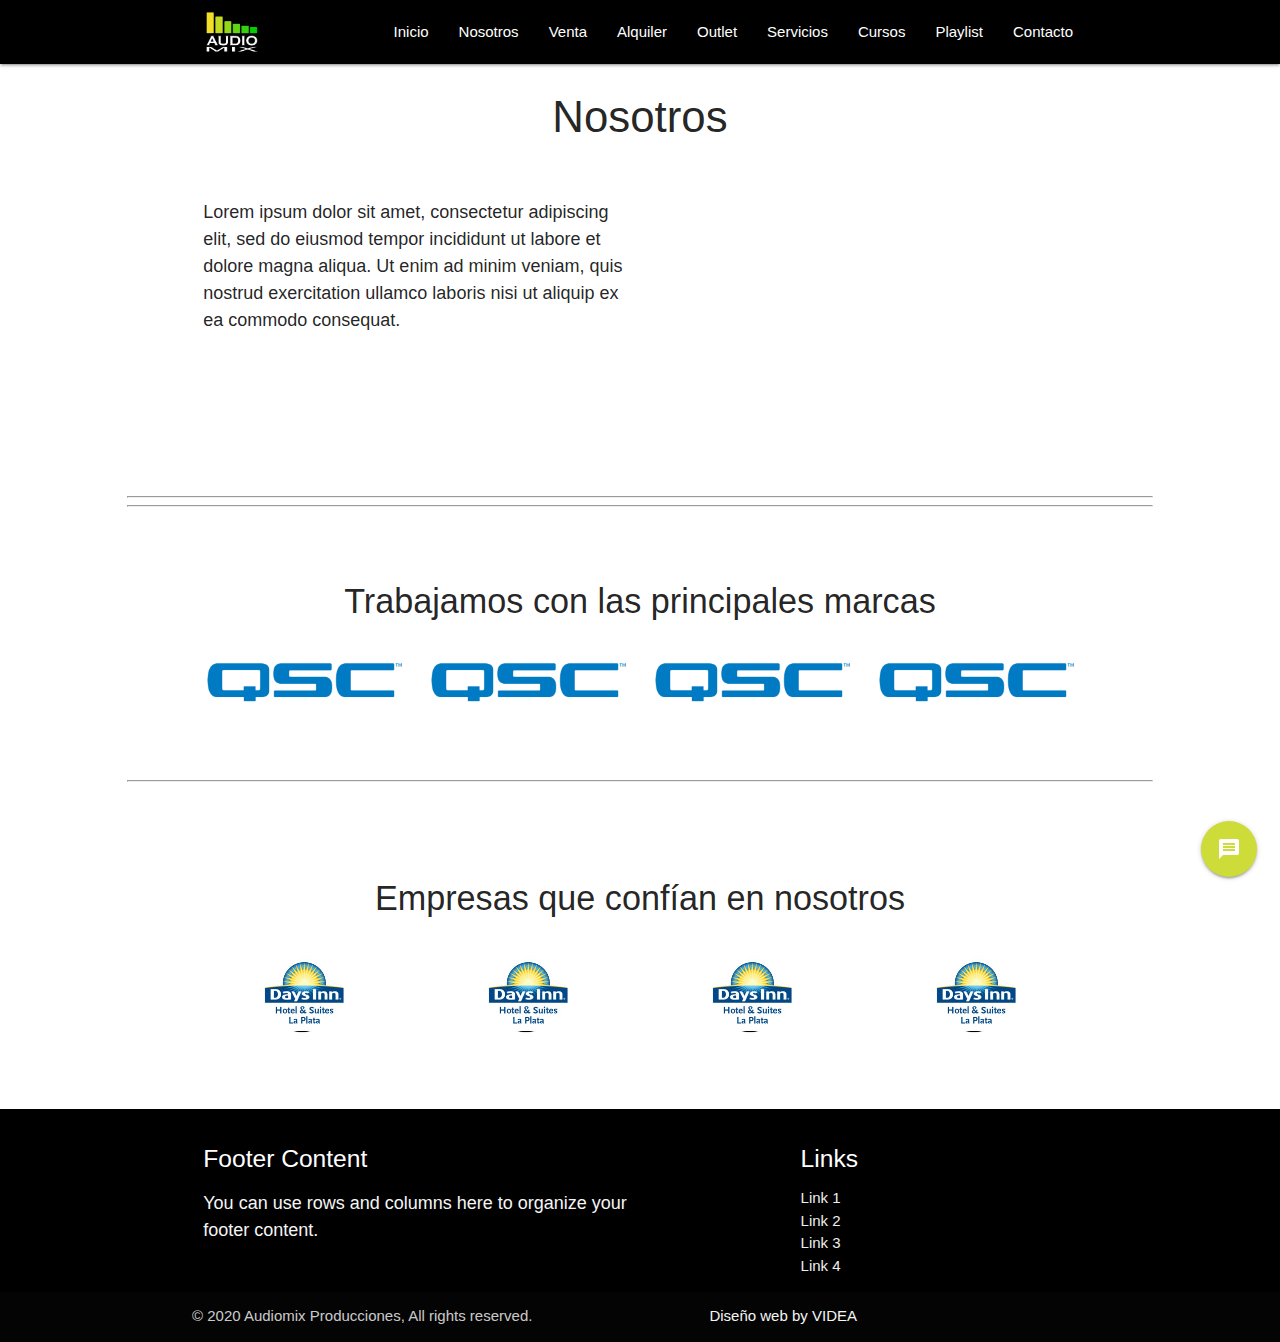
<file: WEB/nosotros.html>
<!DOCTYPE html>
  <html>
    <head>

      <!--Import Google Icon Font-->
      <link href="https://fonts.googleapis.com/icon?family=Material+Icons" rel="stylesheet">
        <!--Import Material Design Icon Font-->
      <link href="https://cdn.materialdesignicons.com/4.7.95/css/materialdesignicons.min.css" rel="stylesheet">
      <!--Import materialize.css-->
      <link type="text/css" rel="stylesheet" href="css/materialize.min.css"  media="screen,projection"/>
      <link rel="stylesheet" href="css/micss.css">

      <!--Let browser know website is optimized for mobile-->
      <meta name="viewport" content="width=device-width, initial-scale=1.0"/>
        <title>Nosotros</title>
    <link rel="icon" href="img/favicon-32x32.png" sizes="32x32">


    </head>

     <body>

<!-- BOTON FLOTANTE-->
       <div class="fixed-action-btn">
     <a class="btn-floating btn-large lime">
       <i class="large material-icons">message</i>
     </a>
     <ul>

       <li><a href="https://www.instagram.com/audiomixproducciones/" target="_blank" class="btn-floating pink"><span class="mdi mdi-instagram mdi-24px"></span></a></li>
       <li><a href="https://www.facebook.com/produccionesaudiomix/" target="_blank" class="btn-floating indigo"><span class="mdi mdi-facebook mdi-24px"></span></a></li>
        <li><a <a href="http://bit.ly/Audiomix" target="_blank" class="btn-floating green accent-4"><span class="mdi mdi-whatsapp mdi-24px"></span></a></li>
     </ul>
   </div>


<!-- NAVBAR-->
  <div class="navbar-fixed">
    <nav>
         <div class="nav-wrapper black">
<div class="container">
          <a href="index.html" class="brand-logo"><img src="img/Logo-Audiomix-Blanco.png" alt="" class="responsive-img"  width="80"/></a>
           <a href="#" data-target="mobile-demo" class="sidenav-trigger"><i class="material-icons">menu</i></a>
           <ul class="right hide-on-med-and-down">
             <li ><a href="index.html">Inicio</a></li>
             <li><a href="nosotros.html">Nosotros</a></li>

            <li><a href="venta.html">Venta</a></li>
            <li><a href="alquiler.html">Alquiler</a></li>
            <li><a href="outlet.html">Outlet</a></li>
             <li><a href="servicios.html">Servicios</a></li>
             <li><a href="cursos.html">Cursos</a></li>
             <li><a href="playlist.html">Playlist</a></li>
             <li><a href="contacto.html">Contacto</a></li>
           </ul>
         </div>
          </div>
       </nav>
 </div>
       <ul class="sidenav" id="mobile-demo">
         <li><a href="index.html">Inicio</a></li>
         <li><a href="nosotros.html">Nosotros</a></li>
         <li><a href="venta.html">Venta</a></li>
         <li><a href="alquiler.html">Alquiler</a></li>
         <li><a href="outlet.html">Outlet</a></li>
         <li><a href="servicios.html">Servicios</a></li>
         <li><a href="cursos.html">Cursos</a></li>
         <li><a href="playlist.html">Playlist</a></li>
         <li><a href="contacto.html">Contacto</a></li>
       </ul>

<!--NOSOTROS-->
       <div class=" row ">
         <div class="container">
           <div class="row">
             <h3 class="center-align">Nosotros</h3>
             <br>
             <div class="col s12 m6">
                 <p>Lorem ipsum dolor sit amet, consectetur adipiscing elit, sed do eiusmod tempor incididunt ut labore et dolore magna aliqua. Ut enim ad minim veniam, quis nostrud exercitation ullamco laboris nisi ut aliquip ex ea commodo consequat. </p>
             </div>
             <div class="col s12 m6">
               <div class="video-container">
                 <iframe width="560" height="315" src="https://www.youtube.com/embed/JzyROMYvpEs" frameborder="0"  allowfullscreen></iframe>
               </div>
             </div>
           </div>
         </div>
         <br><br><br>
       </div>
<hr width="80%">
<hr width="80%">
<!--MARCAS-->
<div class="row">
  <br><br>
  <div class="container">
  <h4 class=center-align>Trabajamos con las principales marcas</h4>
  <div class="col s6 m3">
    <img class="responsive-img" src="img/marcas.png" alt="">
  </div>
  <div class="col s6 m3">
    <img class="responsive-img" src="img/marcas.png" alt="">
  </div>
  <div class="col s6 m3">
    <img class="responsive-img" src="img/marcas.png" alt="">
  </div>
  <div class="col s6 m3">
    <img class="responsive-img" src="img/marcas.png" alt="">
  </div>
  </div>
  <br><br>
</div>
<br><br>
<hr width="80%">
<br>
<!--EMPRESAS-->
<div class="row">
  <br><br>
  <div class="container">
  <h4 class=center-align>Empresas que confían en nosotros</h4>
  <div class="col s6 m3">
    <img class="responsive-img" src="img/empresas.jpg" alt="">
  </div>
  <div class="col s6 m3">
    <img class="responsive-img" src="img/empresas.jpg" alt="">
  </div>
  <div class="col s6 m3">
    <img class="responsive-img" src="img/empresas.jpg" alt="">
  </div>
  <div class="col s6 m3">
    <img class="responsive-img" src="img/empresas.jpg" alt="">
  </div>
  </div>

</div>
<br><br>



<!--FOOTER-->

<footer class="page-footer black">
         <div class="container">
           <div class="row">
             <div class="col l6 s12">
               <h5 class="white-text">Footer Content</h5>
               <p class="grey-text text-lighten-4">You can use rows and columns here to organize your footer content.</p>
             </div>
             <div class="col l4 offset-l2 s12">
               <h5 class="white-text">Links</h5>
               <ul>
                 <li><a class="grey-text text-lighten-3" href="#!">Link 1</a></li>
                 <li><a class="grey-text text-lighten-3" href="#!">Link 2</a></li>
                 <li><a class="grey-text text-lighten-3" href="#!">Link 3</a></li>
                 <li><a class="grey-text text-lighten-3" href="#!">Link 4</a></li>
               </ul>
             </div>
           </div>
         </div>
         <div class="footer-copyright">
           <div class="container">
           © 2020 Audiomix Producciones, All rights reserved.

           <a class="grey-text text-lighten-4 right" href="#!">Diseño web by VIDEA<i class="material-icons right">lightbulb</i></a>
           </div>
         </div>
       </footer>





      <!--JavaScript at end of body for optimized loading-->
        <script type="text/javascript" src="js/jquery.js"></script>
      <script type="text/javascript" src="js/materialize.min.js"></script>
            <script type="text/javascript" src="js/inicia.js"></script>
    </body>
  </html>
</file>
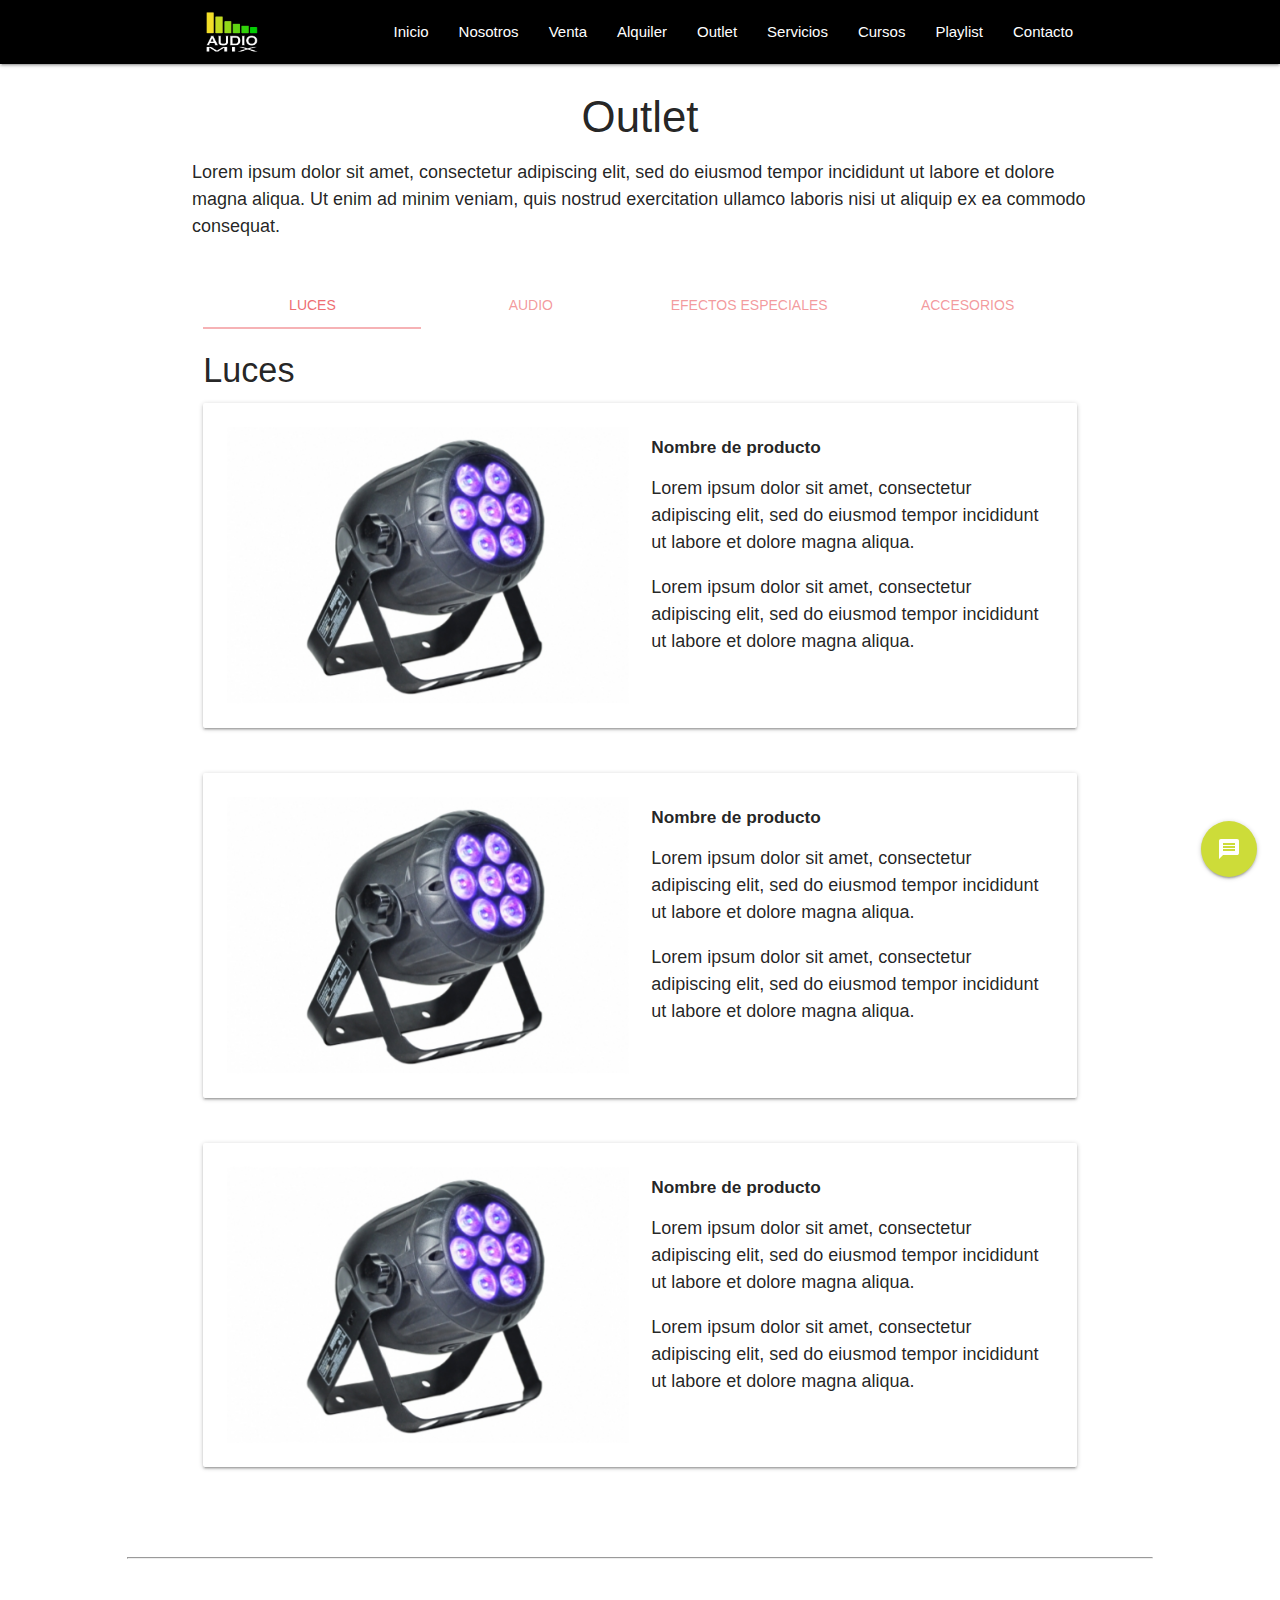
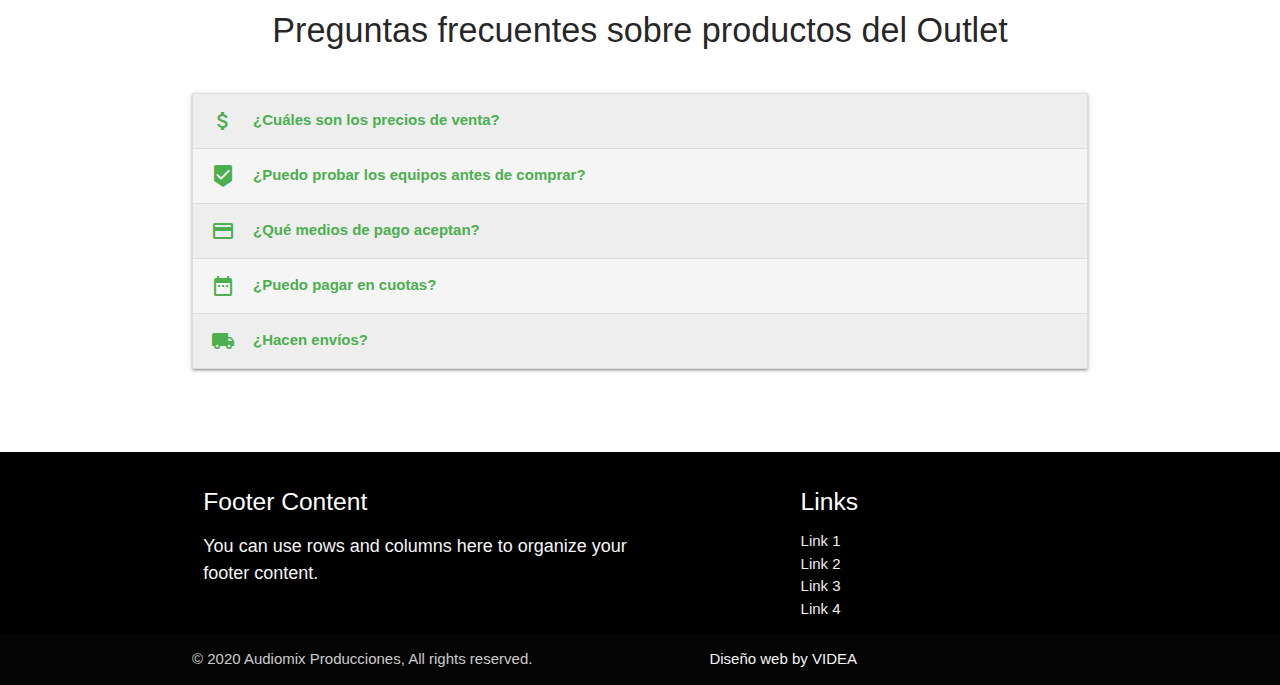
<file: WEB/outlet.html>
<!DOCTYPE html>
  <html>
    <head>

      <!--Import Google Icon Font-->
      <link href="https://fonts.googleapis.com/icon?family=Material+Icons" rel="stylesheet">
        <!--Import Material Design Icon Font-->
      <link href="https://cdn.materialdesignicons.com/4.7.95/css/materialdesignicons.min.css" rel="stylesheet">
      <!--Import materialize.css-->
      <link type="text/css" rel="stylesheet" href="css/materialize.min.css"  media="screen,projection"/>
      <link rel="stylesheet" href="css/micss.css">

      <!--Let browser know website is optimized for mobile-->
      <meta name="viewport" content="width=device-width, initial-scale=1.0"/>
        <title>Outlet</title>
    <link rel="icon" href="img/favicon-32x32.png" sizes="32x32">


    </head>

     <body>

<!-- BOTON FLOTANTE-->
       <div class="fixed-action-btn">
     <a class="btn-floating btn-large lime">
       <i class="large material-icons">message</i>
     </a>
     <ul>

       <li><a href="https://www.instagram.com/audiomixproducciones/" target="_blank" class="btn-floating pink"><span class="mdi mdi-instagram mdi-24px"></span></a></li>
       <li><a href="https://www.facebook.com/produccionesaudiomix/" target="_blank" class="btn-floating indigo"><span class="mdi mdi-facebook mdi-24px"></span></a></li>
        <li><a <a href="http://bit.ly/Audiomix" target="_blank" class="btn-floating green accent-4"><span class="mdi mdi-whatsapp mdi-24px"></span></a></li>
     </ul>
   </div>


<!-- NAVBAR-->
  <div class="navbar-fixed">
    <nav>
         <div class="nav-wrapper black">
<div class="container">
          <a href="index.html" class="brand-logo"><img src="img/Logo-Audiomix-Blanco.png" alt="" class="responsive-img"  width="80"/></a>
           <a href="#" data-target="mobile-demo" class="sidenav-trigger"><i class="material-icons">menu</i></a>
           <ul class="right hide-on-med-and-down">
             <li ><a href="index.html">Inicio</a></li>
             <li><a href="nosotros.html">Nosotros</a></li>

            <li><a href="venta.html">Venta</a></li>
            <li><a href="alquiler.html">Alquiler</a></li>
            <li><a href="outlet.html">Outlet</a></li>
             <li><a href="servicios.html">Servicios</a></li>
             <li><a href="cursos.html">Cursos</a></li>
             <li><a href="playlist.html">Playlist</a></li>
             <li><a href="contacto.html">Contacto</a></li>
           </ul>
         </div>
          </div>
       </nav>
 </div>
       <ul class="sidenav" id="mobile-demo">
         <li><a href="index.html">Inicio</a></li>
         <li><a href="nosotros.html">Nosotros</a></li>
         <li><a href="venta.html">Venta</a></li>
         <li><a href="alquiler.html">Alquiler</a></li>
         <li><a href="outlet.html">Outlet</a></li>
         <li><a href="servicios.html">Servicios</a></li>
         <li><a href="cursos.html">Cursos</a></li>
         <li><a href="playlist.html">Playlist</a></li>
         <li><a href="contacto.html">Contacto</a></li>
       </ul>

<!--OUTLET-->
       <div class="row">
         <div class="container">
           <div class="row">
             <h3 class="center-align">Outlet</h3>
                 <p>Lorem ipsum dolor sit amet, consectetur adipiscing elit, sed do eiusmod tempor incididunt ut labore et dolore magna aliqua. Ut enim ad minim veniam, quis nostrud exercitation ullamco laboris nisi ut aliquip ex ea commodo consequat. </p>
           </div>
         </div>
         <br>
       </div>


<!--TABS-->
<div class="row">
  <div class="container">
    <div class="col s12">
      <ul class="tabs tabs-fixed-width">
        <li class="tab col s3"><a href="#luces">Luces</a></li>
        <li class="tab col s3"><a href="#audio">Audio</a></li>
        <li class="tab col s3"><a href="#efectos-especiales">Efectos especiales</a></li>
        <li class="tab col s3"><a href="#accesorios">Accesorios</a></li>
      </ul>
    </div>

<!--LUCES-->
<div id="luces" class="col s12">
  <h4>Luces</h4>
  <div class="card-panel hoverable">
    <div class="row">
      <div class="col s12 m6">
        <img class="responsive-img materialboxed" data-caption="Acá va el nombre del producto" width="650" src="img/luces.jpg" alt="">
      </div>
      <div class="col s12 m6">
        <h6><b>Nombre de producto</b></h6>
        <p>Lorem ipsum dolor sit amet, consectetur adipiscing elit, sed do eiusmod tempor incididunt ut labore et dolore magna aliqua. </p>
        <p>Lorem ipsum dolor sit amet, consectetur adipiscing elit, sed do eiusmod tempor incididunt ut labore et dolore magna aliqua. </p>
      </div>
    </div>
  </div>
  <br>
  <div class="card-panel hoverable">
    <div class="row">
      <div class="col s12 m6">
        <img class="responsive-img materialboxed" data-caption="Acá va el nombre del producto" width="650" src="img/luces.jpg" alt="">
      </div>
      <div class="col s12 m6">
        <h6><b>Nombre de producto</b></h6>
        <p>Lorem ipsum dolor sit amet, consectetur adipiscing elit, sed do eiusmod tempor incididunt ut labore et dolore magna aliqua. </p>
        <p>Lorem ipsum dolor sit amet, consectetur adipiscing elit, sed do eiusmod tempor incididunt ut labore et dolore magna aliqua. </p>
      </div>
    </div>
  </div>
  <br>
  <div class="card-panel hoverable">
    <div class="row">
      <div class="col s12 m6">
        <img class="responsive-img materialboxed" data-caption="Acá va el nombre del producto" width="650" src="img/luces.jpg" alt="">
      </div>
      <div class="col s12 m6">
        <h6><b>Nombre de producto</b></h6>
        <p>Lorem ipsum dolor sit amet, consectetur adipiscing elit, sed do eiusmod tempor incididunt ut labore et dolore magna aliqua. </p>
        <p>Lorem ipsum dolor sit amet, consectetur adipiscing elit, sed do eiusmod tempor incididunt ut labore et dolore magna aliqua. </p>
      </div>
    </div>
  </div>
<br><br>
</div>

<!--AUDIO-->
    <div id="audio" class="col s12">
      <h4>Audio</h4>
      <div class="card-panel hoverable">
        <div class="row">
          <div class="col s12 m6">
            <img class="responsive-img materialboxed" data-caption="Acá va el nombre del producto" width="650" src="img/audio.jpg" alt="">
          </div>
          <div class="col s12 m6">
            <h6><b>Nombre de producto</b></h6>
            <p>Lorem ipsum dolor sit amet, consectetur adipiscing elit, sed do eiusmod tempor incididunt ut labore et dolore magna aliqua. </p>
            <p>Lorem ipsum dolor sit amet, consectetur adipiscing elit, sed do eiusmod tempor incididunt ut labore et dolore magna aliqua. </p>
          </div>
        </div>
      </div>
      <br>
      <div class="card-panel hoverable">
        <div class="row">
          <div class="col s12 m6">
            <img class="responsive-img materialboxed" data-caption="Acá va el nombre del producto" width="650" src="img/audio.jpg" alt="">
          </div>
          <div class="col s12 m6">
            <h6><b>Nombre de producto</b></h6>
            <p>Lorem ipsum dolor sit amet, consectetur adipiscing elit, sed do eiusmod tempor incididunt ut labore et dolore magna aliqua. </p>
            <p>Lorem ipsum dolor sit amet, consectetur adipiscing elit, sed do eiusmod tempor incididunt ut labore et dolore magna aliqua. </p>
          </div>
        </div>
      </div>
      <br>
      <div class="card-panel hoverable">
        <div class="row">
          <div class="col s12 m6">
            <img class="responsive-img materialboxed" data-caption="Acá va el nombre del producto" width="650" src="img/audio.jpg" alt="">
          </div>
          <div class="col s12 m6">
            <h6><b>Nombre de producto</b></h6>
            <p>Lorem ipsum dolor sit amet, consectetur adipiscing elit, sed do eiusmod tempor incididunt ut labore et dolore magna aliqua. </p>
            <p>Lorem ipsum dolor sit amet, consectetur adipiscing elit, sed do eiusmod tempor incididunt ut labore et dolore magna aliqua. </p>
          </div>
        </div>
      </div>
<br><br>
    </div>


<!--EFECTOS-->
  <div id="efectos-especiales" class="col s12">
    <h4>Efectos especiales</h4>
    <div class="card-panel hoverable">
      <div class="row">
        <div class="col s12 m6">
          <img class="responsive-img materialboxed" data-caption="Acá va el nombre del producto" width="650" src="img/fx.jpg" alt="">
        </div>
        <div class="col s12 m6">
          <h6><b>Nombre de producto</b></h6>
          <p>Lorem ipsum dolor sit amet, consectetur adipiscing elit, sed do eiusmod tempor incididunt ut labore et dolore magna aliqua. </p>
          <p>Lorem ipsum dolor sit amet, consectetur adipiscing elit, sed do eiusmod tempor incididunt ut labore et dolore magna aliqua. </p>
        </div>
      </div>
    </div>
    <br>
    <div class="card-panel hoverable">
      <div class="row">
        <div class="col s12 m6">
          <img class="responsive-img materialboxed" data-caption="Acá va el nombre del producto" width="650" src="img/fx.jpg" alt="">
        </div>
        <div class="col s12 m6">
          <h6><b>Nombre de producto</b></h6>
          <p>Lorem ipsum dolor sit amet, consectetur adipiscing elit, sed do eiusmod tempor incididunt ut labore et dolore magna aliqua. </p>
          <p>Lorem ipsum dolor sit amet, consectetur adipiscing elit, sed do eiusmod tempor incididunt ut labore et dolore magna aliqua. </p>
        </div>
      </div>
    </div>
    <br>
    <div class="card-panel hoverable">
      <div class="row">
        <div class="col s12 m6">
          <img class="responsive-img materialboxed" data-caption="Acá va el nombre del producto" width="650" src="img/fx.jpg" alt="">
        </div>
        <div class="col s12 m6">
          <h6><b>Nombre de producto</b></h6>
          <p>Lorem ipsum dolor sit amet, consectetur adipiscing elit, sed do eiusmod tempor incididunt ut labore et dolore magna aliqua. </p>
          <p>Lorem ipsum dolor sit amet, consectetur adipiscing elit, sed do eiusmod tempor incididunt ut labore et dolore magna aliqua. </p>
        </div>
      </div>
    </div>
  <br><br>
</div>


<!--ACCESORIOS-->
    <div id="accesorios" class="col s12">
      <h4>Accesorios</h4>
      <div class="card-panel hoverable">
        <div class="row">
          <div class="col s12 m6">
            <img class="responsive-img materialboxed" data-caption="Acá va el nombre del producto" width="650" src="img/accesorios.png" alt="">
          </div>
          <div class="col s12 m6">
            <h6><b>Nombre de producto</b></h6>
            <p>Lorem ipsum dolor sit amet, consectetur adipiscing elit, sed do eiusmod tempor incididunt ut labore et dolore magna aliqua. </p>
            <p>Lorem ipsum dolor sit amet, consectetur adipiscing elit, sed do eiusmod tempor incididunt ut labore et dolore magna aliqua. </p>
          </div>
        </div>
      </div>
      <br>
      <div class="card-panel hoverable">
        <div class="row">
          <div class="col s12 m6">
            <img class="responsive-img materialboxed" data-caption="Acá va el nombre del producto" width="650" src="img/accesorios.png" alt="">
          </div>
          <div class="col s12 m6">
            <h6><b>Nombre de producto</b></h6>
            <p>Lorem ipsum dolor sit amet, consectetur adipiscing elit, sed do eiusmod tempor incididunt ut labore et dolore magna aliqua. </p>
            <p>Lorem ipsum dolor sit amet, consectetur adipiscing elit, sed do eiusmod tempor incididunt ut labore et dolore magna aliqua. </p>
          </div>
        </div>
      </div>
      <br>
      <div class="card-panel hoverable">
        <div class="row">
          <div class="col s12 m6">
            <img class="responsive-img materialboxed" data-caption="Acá va el nombre del producto" width="650" src="img/accesorios.png" alt="">
          </div>
          <div class="col s12 m6">
            <h6><b>Nombre de producto</b></h6>
            <p>Lorem ipsum dolor sit amet, consectetur adipiscing elit, sed do eiusmod tempor incididunt ut labore et dolore magna aliqua. </p>
            <p>Lorem ipsum dolor sit amet, consectetur adipiscing elit, sed do eiusmod tempor incididunt ut labore et dolore magna aliqua. </p>
          </div>
        </div>
      </div>
    <br><br>
      </div>

  </div>
  </div>
  <br>
<hr width="80%">
<br>
<!--COLAPSABLE-->
<div class="row">
  <div class="container">
<h4 class="center-align">Preguntas frecuentes sobre productos del Outlet</h4>
<br>
<ul class="collapsible ">
    <li>
      <div class="collapsible-header grey lighten-3 green-text"><i class="material-icons">attach_money</i><b>¿Cuáles son los precios de venta?</b></div>
      <div class="collapsible-body"><span>Lorem ipsum dolor sit amet.</span></div>
    </li>
    <li>
      <div class="collapsible-header grey lighten-4 green-text "><i class="material-icons">beenhere</i><b>¿Puedo probar los equipos antes de comprar?</b></div>
      <div class="collapsible-body"><span>Lorem ipsum dolor sit amet.</span></div>
    </li>
    <li>
      <div class="collapsible-header grey lighten-3 green-text"><i class="material-icons">credit_card</i><b>¿Qué medios de pago aceptan?</b></div>
      <div class="collapsible-body"><span>Lorem ipsum dolor sit amet.</span></div>
    </li>
    <li>
      <div class="collapsible-header grey lighten-4 green-text"><i class="material-icons">date_range</i><b>¿Puedo pagar en cuotas?</b></div>
      <div class="collapsible-body"><span>Lorem ipsum dolor sit amet.</span></div>
    </li>
    <li>
      <div class="collapsible-header grey lighten-3 green-text"><i class="material-icons">local_shipping</i><b>¿Hacen envíos?</b></div>
      <div class="collapsible-body"><span>Lorem ipsum dolor sit amet.</span></div>
    </li>
  </ul>
</div>
</div>
<br><br><br>

<!--FOOTER-->

<footer class="page-footer black">
         <div class="container">
           <div class="row">
             <div class="col l6 s12">
               <h5 class="white-text">Footer Content</h5>
               <p class="grey-text text-lighten-4">You can use rows and columns here to organize your footer content.</p>
             </div>
             <div class="col l4 offset-l2 s12">
               <h5 class="white-text">Links</h5>
               <ul>
                 <li><a class="grey-text text-lighten-3" href="#!">Link 1</a></li>
                 <li><a class="grey-text text-lighten-3" href="#!">Link 2</a></li>
                 <li><a class="grey-text text-lighten-3" href="#!">Link 3</a></li>
                 <li><a class="grey-text text-lighten-3" href="#!">Link 4</a></li>
               </ul>
             </div>
           </div>
         </div>
         <div class="footer-copyright">
           <div class="container">
           © 2020 Audiomix Producciones, All rights reserved.

           <a class="grey-text text-lighten-4 right" href="#!">Diseño web by VIDEA<i class="material-icons right">lightbulb</i></a>
           </div>
         </div>
       </footer>





      <!--JavaScript at end of body for optimized loading-->
        <script type="text/javascript" src="js/jquery.js"></script>
      <script type="text/javascript" src="js/materialize.min.js"></script>
            <script type="text/javascript" src="js/inicia.js"></script>
    </body>
  </html>
</file>
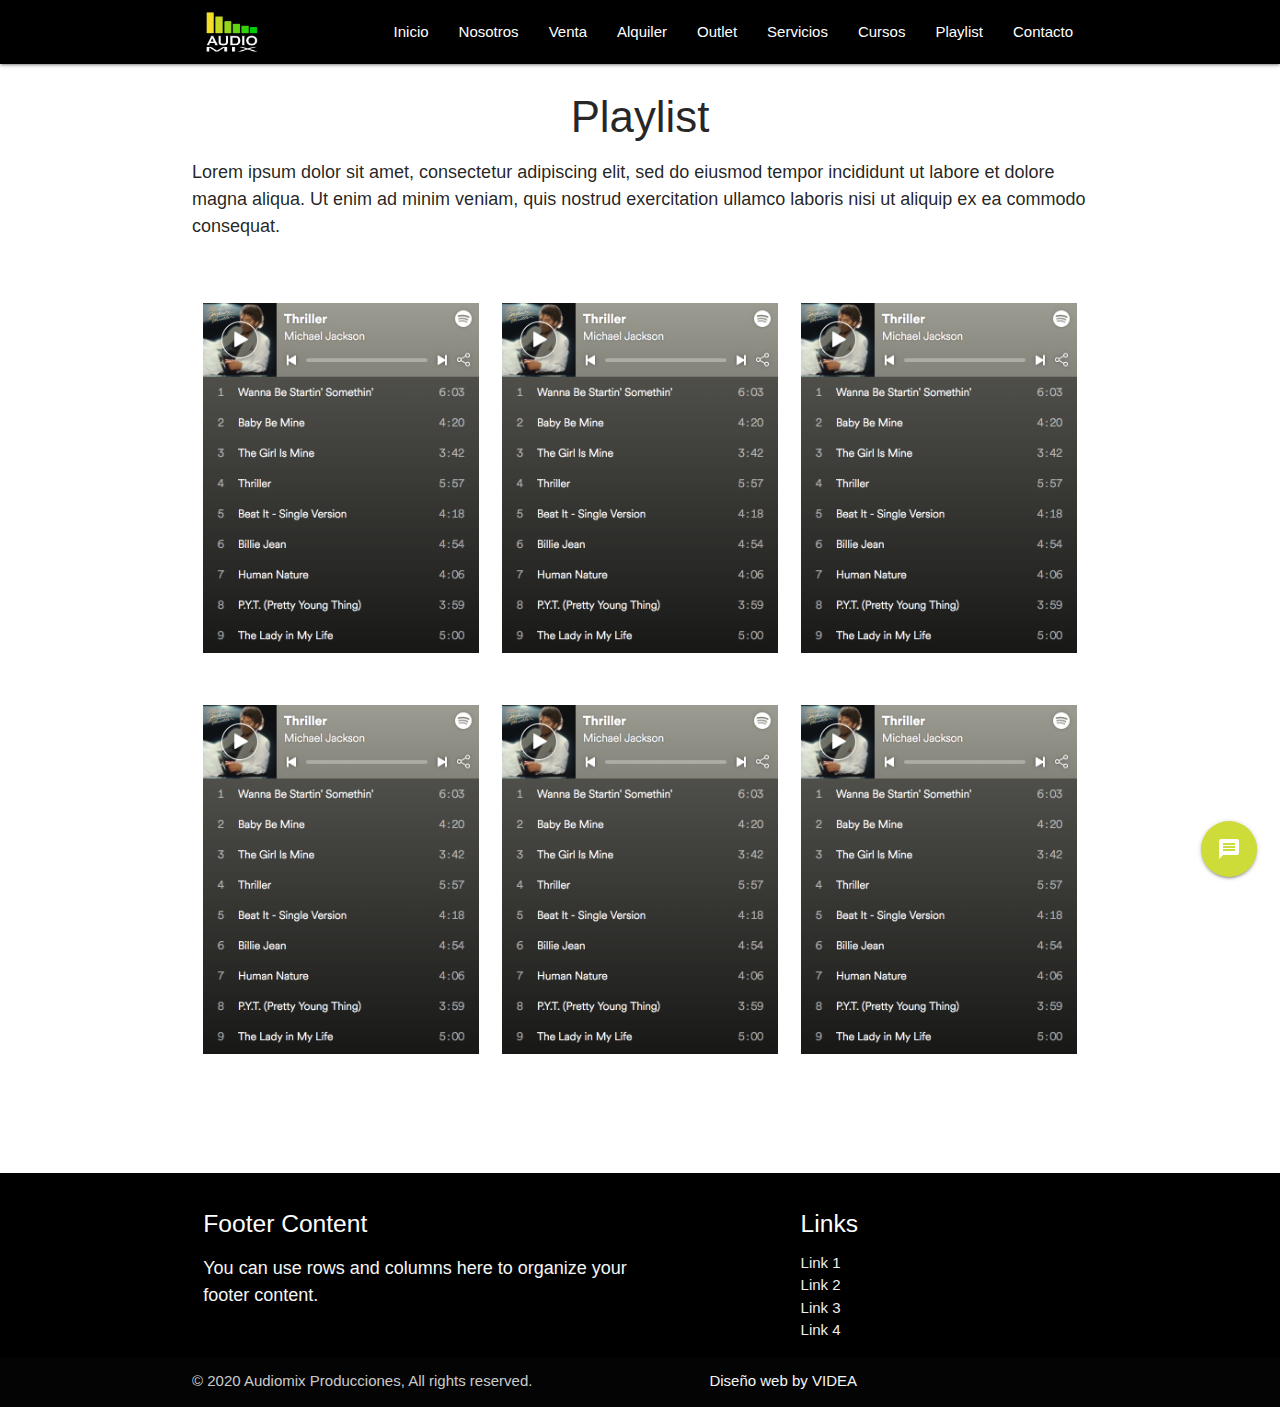
<file: WEB/playlist.html>
<!DOCTYPE html>
  <html>
    <head>

      <!--Import Google Icon Font-->
      <link href="https://fonts.googleapis.com/icon?family=Material+Icons" rel="stylesheet">
        <!--Import Material Design Icon Font-->
      <link href="https://cdn.materialdesignicons.com/4.7.95/css/materialdesignicons.min.css" rel="stylesheet">
      <!--Import materialize.css-->
      <link type="text/css" rel="stylesheet" href="css/materialize.min.css"  media="screen,projection"/>
      <link rel="stylesheet" href="css/micss.css">

      <!--Let browser know website is optimized for mobile-->
      <meta name="viewport" content="width=device-width, initial-scale=1.0"/>
        <title>Playlist</title>
    <link rel="icon" href="img/favicon-32x32.png" sizes="32x32">


    </head>

     <body>

<!-- BOTON FLOTANTE-->
       <div class="fixed-action-btn">
     <a class="btn-floating btn-large lime">
       <i class="large material-icons">message</i>
     </a>
     <ul>

       <li><a href="https://www.instagram.com/audiomixproducciones/" target="_blank" class="btn-floating pink"><span class="mdi mdi-instagram mdi-24px"></span></a></li>
       <li><a href="https://www.facebook.com/produccionesaudiomix/" target="_blank" class="btn-floating indigo"><span class="mdi mdi-facebook mdi-24px"></span></a></li>
        <li><a <a href="http://bit.ly/Audiomix" target="_blank" class="btn-floating green accent-4"><span class="mdi mdi-whatsapp mdi-24px"></span></a></li>
     </ul>
   </div>


<!-- NAVBAR-->
  <div class="navbar-fixed">
    <nav>
         <div class="nav-wrapper black">
<div class="container">
          <a href="index.html" class="brand-logo"><img src="img/Logo-Audiomix-Blanco.png" alt="" class="responsive-img"  width="80"/></a>
           <a href="#" data-target="mobile-demo" class="sidenav-trigger"><i class="material-icons">menu</i></a>
           <ul class="right hide-on-med-and-down">
             <li ><a href="index.html">Inicio</a></li>
             <li><a href="nosotros.html">Nosotros</a></li>

            <li><a href="venta.html">Venta</a></li>
            <li><a href="alquiler.html">Alquiler</a></li>
            <li><a href="outlet.html">Outlet</a></li>
             <li><a href="servicios.html">Servicios</a></li>
             <li><a href="cursos.html">Cursos</a></li>
             <li><a href="playlist.html">Playlist</a></li>
             <li><a href="contacto.html">Contacto</a></li>
           </ul>
         </div>
          </div>
       </nav>
 </div>
       <ul class="sidenav" id="mobile-demo">
         <li><a href="index.html">Inicio</a></li>
         <li><a href="nosotros.html">Nosotros</a></li>
         <li><a href="venta.html">Venta</a></li>
         <li><a href="alquiler.html">Alquiler</a></li>
         <li><a href="outlet.html">Outlet</a></li>
         <li><a href="servicios.html">Servicios</a></li>
         <li><a href="cursos.html">Cursos</a></li>
         <li><a href="playlist.html">Playlist</a></li>
         <li><a href="contacto.html">Contacto</a></li>
       </ul>

<!--SERVICIOS-->
       <div class=" row ">
         <div class="container">
           <div class="row">
             <h3 class="center-align">Playlist</h3>

             <div class="row">
                 <p>Lorem ipsum dolor sit amet, consectetur adipiscing elit, sed do eiusmod tempor incididunt ut labore et dolore magna aliqua. Ut enim ad minim veniam, quis nostrud exercitation ullamco laboris nisi ut aliquip ex ea commodo consequat. </p>
             </div>
              </div>
           </div>
         </div>
         <br><br>


<!--ROW 1-->
<div class="row">

  <div class="container">
<div class="col s12 m4">
<img class="responsive-img"src="img/playlist.png" alt="">
<br><br><br>
</div>

<div class="col s12 m4">
<img class="responsive-img"src="img/playlist.png" alt="">
<br><br><br>
</div>
<div class="col s12 m4">
<img class="responsive-img"src="img/playlist.png" alt="">
<br><br><br>
</div>
  </div>
  <br><br>
</div>


<!--ROW 2-->
<div class="row">

  <div class="container">
<div class="col s12 m4">
<img class="responsive-img"src="img/playlist.png" alt="">
<br><br><br>
</div>
<div class="col s12 m4">
<img class="responsive-img"src="img/playlist.png" alt="">
<br><br><br>
</div>
<div class="col s12 m4">
<img class="responsive-img"src="img/playlist.png" alt="">
<br><br><br>
</div>
  </div>
  <br><br>
</div>
<br><br><br>








<!--FOOTER-->

<footer class="page-footer black">
         <div class="container">
           <div class="row">
             <div class="col l6 s12">
               <h5 class="white-text">Footer Content</h5>
               <p class="grey-text text-lighten-4">You can use rows and columns here to organize your footer content.</p>
             </div>
             <div class="col l4 offset-l2 s12">
               <h5 class="white-text">Links</h5>
               <ul>
                 <li><a class="grey-text text-lighten-3" href="#!">Link 1</a></li>
                 <li><a class="grey-text text-lighten-3" href="#!">Link 2</a></li>
                 <li><a class="grey-text text-lighten-3" href="#!">Link 3</a></li>
                 <li><a class="grey-text text-lighten-3" href="#!">Link 4</a></li>
               </ul>
             </div>
           </div>
         </div>
         <div class="footer-copyright">
           <div class="container">
           © 2020 Audiomix Producciones, All rights reserved.

           <a class="grey-text text-lighten-4 right" href="#!">Diseño web by VIDEA<i class="material-icons right">lightbulb</i></a>
           </div>
         </div>
       </footer>





      <!--JavaScript at end of body for optimized loading-->
        <script type="text/javascript" src="js/jquery.js"></script>
      <script type="text/javascript" src="js/materialize.min.js"></script>
            <script type="text/javascript" src="js/inicia.js"></script>
    </body>
  </html>
</file>
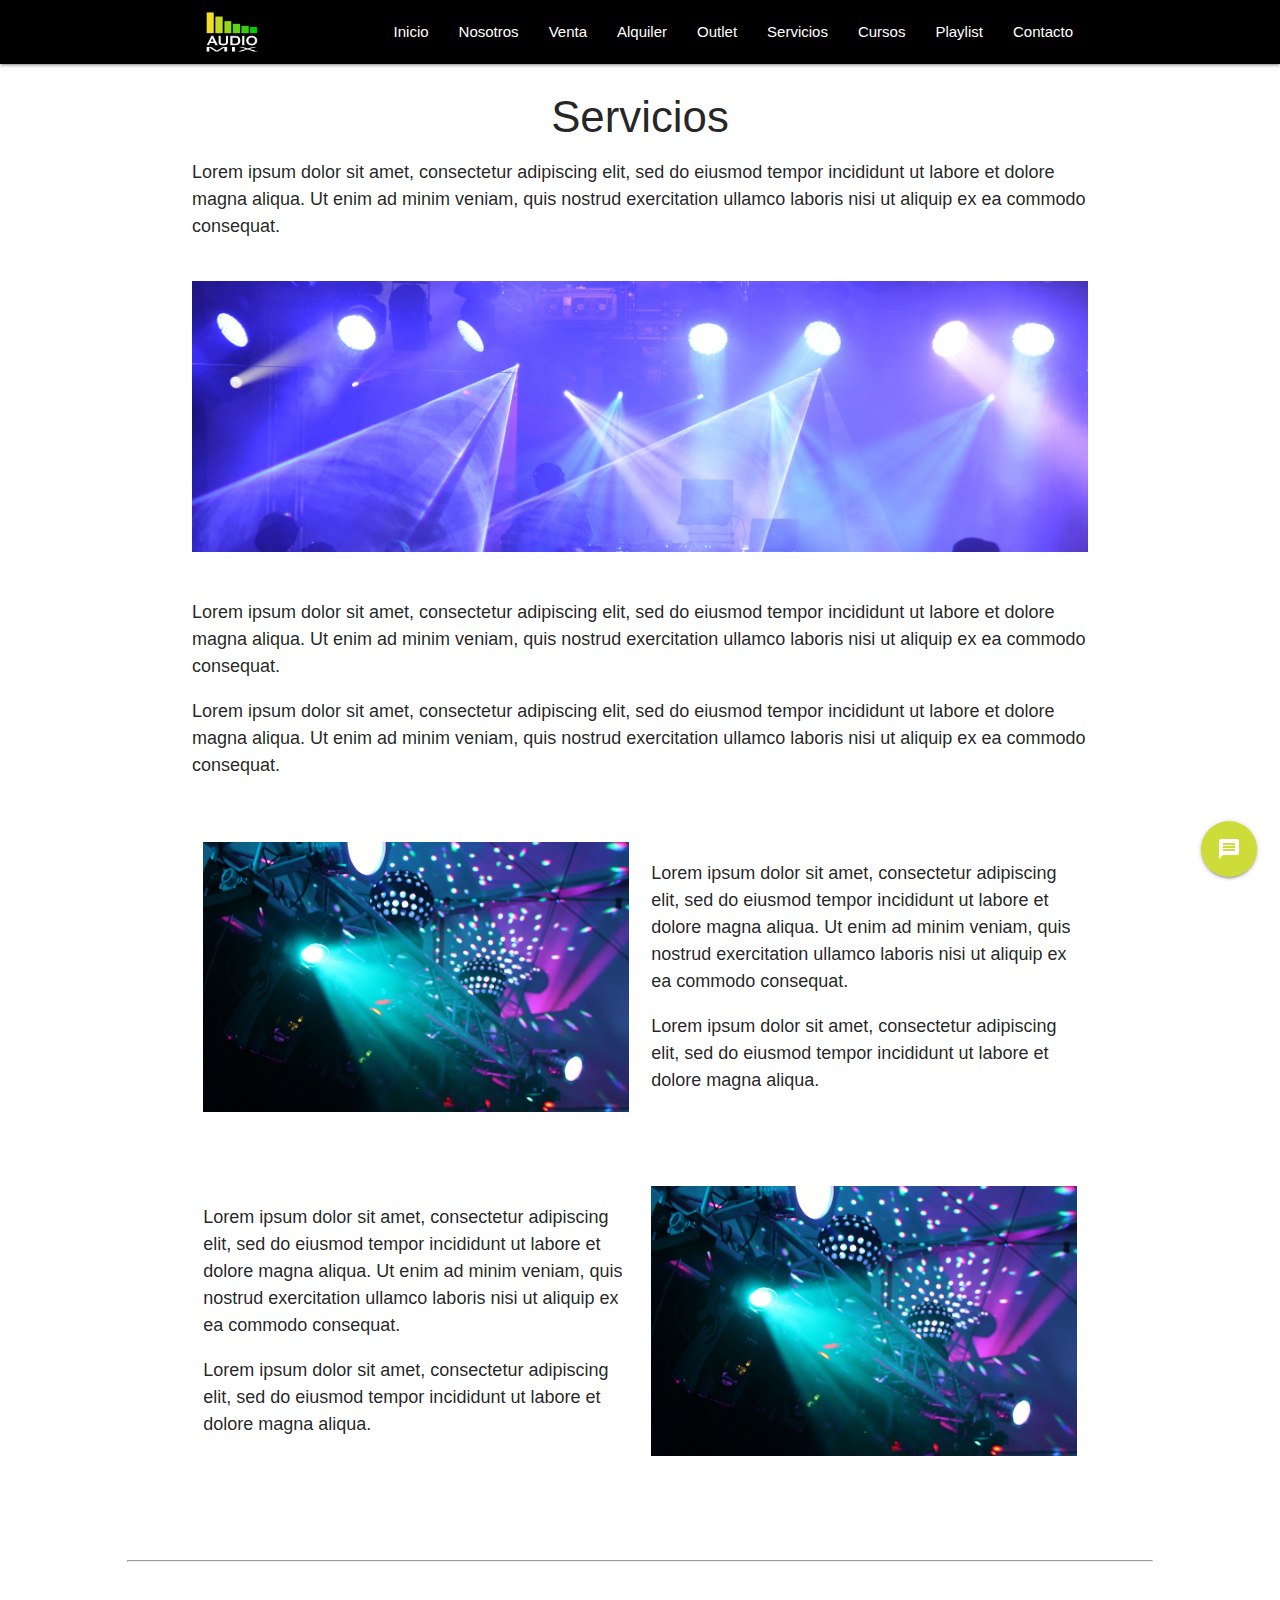
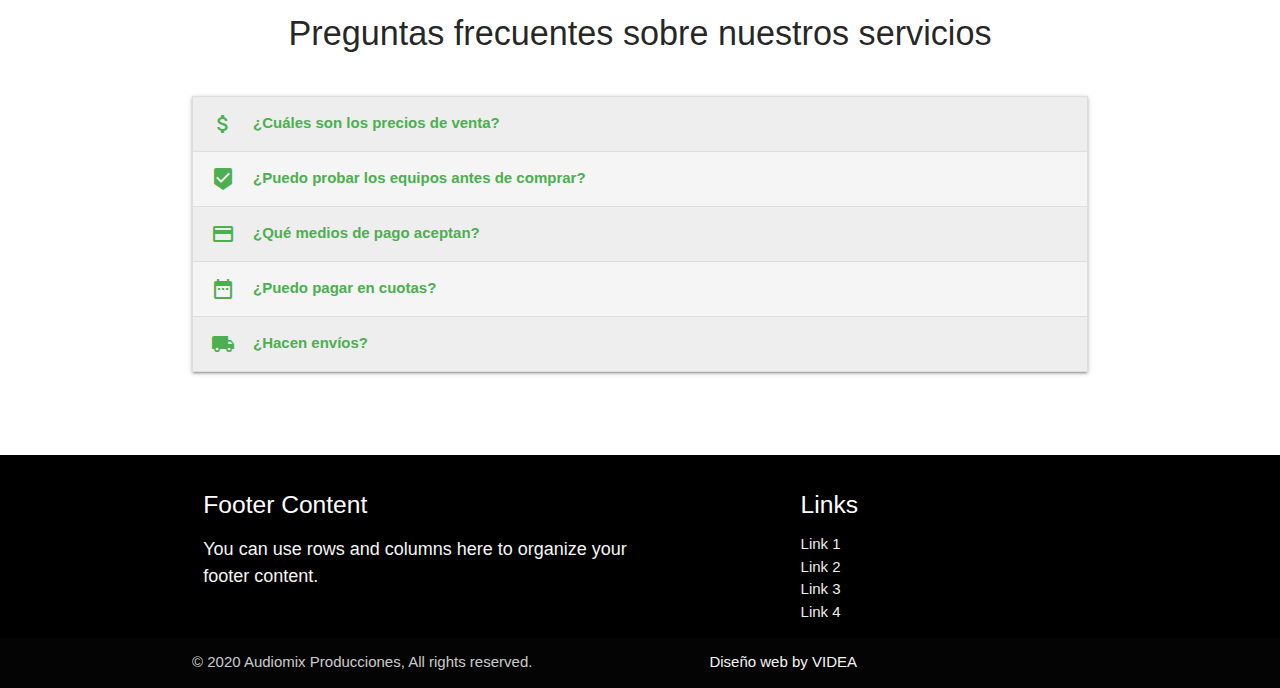
<file: WEB/servicios.html>
<!DOCTYPE html>
  <html>
    <head>

      <!--Import Google Icon Font-->
      <link href="https://fonts.googleapis.com/icon?family=Material+Icons" rel="stylesheet">
        <!--Import Material Design Icon Font-->
      <link href="https://cdn.materialdesignicons.com/4.7.95/css/materialdesignicons.min.css" rel="stylesheet">
      <!--Import materialize.css-->
      <link type="text/css" rel="stylesheet" href="css/materialize.min.css"  media="screen,projection"/>
      <link rel="stylesheet" href="css/micss.css">

      <!--Let browser know website is optimized for mobile-->
      <meta name="viewport" content="width=device-width, initial-scale=1.0"/>
        <title>Servicios</title>
    <link rel="icon" href="img/favicon-32x32.png" sizes="32x32">


    </head>

     <body>

<!-- BOTON FLOTANTE-->
       <div class="fixed-action-btn">
     <a class="btn-floating btn-large lime">
       <i class="large material-icons">message</i>
     </a>
     <ul>

       <li><a href="https://www.instagram.com/audiomixproducciones/" target="_blank" class="btn-floating pink"><span class="mdi mdi-instagram mdi-24px"></span></a></li>
       <li><a href="https://www.facebook.com/produccionesaudiomix/" target="_blank" class="btn-floating indigo"><span class="mdi mdi-facebook mdi-24px"></span></a></li>
        <li><a <a href="http://bit.ly/Audiomix" target="_blank" class="btn-floating green accent-4"><span class="mdi mdi-whatsapp mdi-24px"></span></a></li>
     </ul>
   </div>


<!-- NAVBAR-->
  <div class="navbar-fixed">
    <nav>
         <div class="nav-wrapper black">
<div class="container">
          <a href="index.html" class="brand-logo"><img src="img/Logo-Audiomix-Blanco.png" alt="" class="responsive-img"  width="80"/></a>
           <a href="#" data-target="mobile-demo" class="sidenav-trigger"><i class="material-icons">menu</i></a>
           <ul class="right hide-on-med-and-down">
             <li ><a href="index.html">Inicio</a></li>
             <li><a href="nosotros.html">Nosotros</a></li>

            <li><a href="venta.html">Venta</a></li>
            <li><a href="alquiler.html">Alquiler</a></li>
            <li><a href="outlet.html">Outlet</a></li>
             <li><a href="servicios.html">Servicios</a></li>
             <li><a href="cursos.html">Cursos</a></li>
             <li><a href="playlist.html">Playlist</a></li>
             <li><a href="contacto.html">Contacto</a></li>
           </ul>
         </div>
          </div>
       </nav>
 </div>
       <ul class="sidenav" id="mobile-demo">
         <li><a href="index.html">Inicio</a></li>
         <li><a href="nosotros.html">Nosotros</a></li>
         <li><a href="venta.html">Venta</a></li>
         <li><a href="alquiler.html">Alquiler</a></li>
         <li><a href="outlet.html">Outlet</a></li>
         <li><a href="servicios.html">Servicios</a></li>
         <li><a href="cursos.html">Cursos</a></li>
         <li><a href="playlist.html">Playlist</a></li>
         <li><a href="contacto.html">Contacto</a></li>
       </ul>

<!--SERVICIOS-->
       <div class=" row ">
         <div class="container">
           <div class="row">
             <h3 class="center-align">Servicios</h3>

             <div class="row">
                 <p>Lorem ipsum dolor sit amet, consectetur adipiscing elit, sed do eiusmod tempor incididunt ut labore et dolore magna aliqua. Ut enim ad minim veniam, quis nostrud exercitation ullamco laboris nisi ut aliquip ex ea commodo consequat. </p>
             </div>
             <br>
             <img class="responsive-img "src="img/Audiomix-evento.jpg" alt="">
             <br><br>
             <p>Lorem ipsum dolor sit amet, consectetur adipiscing elit, sed do eiusmod tempor incididunt ut labore et dolore magna aliqua. Ut enim ad minim veniam, quis nostrud exercitation ullamco laboris nisi ut aliquip ex ea commodo consequat. </p>
              <p>Lorem ipsum dolor sit amet, consectetur adipiscing elit, sed do eiusmod tempor incididunt ut labore et dolore magna aliqua. Ut enim ad minim veniam, quis nostrud exercitation ullamco laboris nisi ut aliquip ex ea commodo consequat. </p>
         </div>
           </div>
         </div>
         <br><br>


<!--ROW 1-->
<div class="row">

  <div class="container">
<div class="col s12 m6">
<img class="responsive-img"src="img/Audiomix-luces-2.jpg" alt="">
</div>
<div class="col s12 m6">
  <p>Lorem ipsum dolor sit amet, consectetur adipiscing elit, sed do eiusmod tempor incididunt ut labore et dolore magna aliqua. Ut enim ad minim veniam, quis nostrud exercitation ullamco laboris nisi ut aliquip ex ea commodo consequat. </p>
   <p>Lorem ipsum dolor sit amet, consectetur adipiscing elit, sed do eiusmod tempor incididunt ut labore et dolore magna aliqua. </p>
</div>
  </div>
  <br><br>
</div>
<br><br><br>

<!--ROW 2-->
<div class="section row">

  <div class="container">

<div class="col s12 m6">
  <p>Lorem ipsum dolor sit amet, consectetur adipiscing elit, sed do eiusmod tempor incididunt ut labore et dolore magna aliqua. Ut enim ad minim veniam, quis nostrud exercitation ullamco laboris nisi ut aliquip ex ea commodo consequat. </p>
   <p>Lorem ipsum dolor sit amet, consectetur adipiscing elit, sed do eiusmod tempor incididunt ut labore et dolore magna aliqua. </p>
</div>

<div class="col s12 m6">
<img class="responsive-img"src="img/Audiomix-luces-2.jpg" alt="">
</div>
  </div>
  <br><br>
</div>
<br><br><br><br>
<hr width="80%">
<br>
<!--COLAPSABLE-->
<div class="row">
  <div class="container">
<h4 class="center-align">Preguntas frecuentes sobre nuestros servicios</h4>
<br>
<ul class="collapsible ">
    <li>
      <div class="collapsible-header grey lighten-3 green-text"><i class="material-icons">attach_money</i><b>¿Cuáles son los precios de venta?</b></div>
      <div class="collapsible-body"><span>Lorem ipsum dolor sit amet.</span></div>
    </li>
    <li>
      <div class="collapsible-header grey lighten-4 green-text "><i class="material-icons">beenhere</i><b>¿Puedo probar los equipos antes de comprar?</b></div>
      <div class="collapsible-body"><span>Lorem ipsum dolor sit amet.</span></div>
    </li>
    <li>
      <div class="collapsible-header grey lighten-3 green-text"><i class="material-icons">credit_card</i><b>¿Qué medios de pago aceptan?</b></div>
      <div class="collapsible-body"><span>Lorem ipsum dolor sit amet.</span></div>
    </li>
    <li>
      <div class="collapsible-header grey lighten-4 green-text"><i class="material-icons">date_range</i><b>¿Puedo pagar en cuotas?</b></div>
      <div class="collapsible-body"><span>Lorem ipsum dolor sit amet.</span></div>
    </li>
    <li>
      <div class="collapsible-header grey lighten-3 green-text"><i class="material-icons">local_shipping</i><b>¿Hacen envíos?</b></div>
      <div class="collapsible-body"><span>Lorem ipsum dolor sit amet.</span></div>
    </li>
  </ul>
</div>
</div>
<br><br><br>





<!--FOOTER-->

<footer class="page-footer black">
         <div class="container">
           <div class="row">
             <div class="col l6 s12">
               <h5 class="white-text">Footer Content</h5>
               <p class="grey-text text-lighten-4">You can use rows and columns here to organize your footer content.</p>
             </div>
             <div class="col l4 offset-l2 s12">
               <h5 class="white-text">Links</h5>
               <ul>
                 <li><a class="grey-text text-lighten-3" href="#!">Link 1</a></li>
                 <li><a class="grey-text text-lighten-3" href="#!">Link 2</a></li>
                 <li><a class="grey-text text-lighten-3" href="#!">Link 3</a></li>
                 <li><a class="grey-text text-lighten-3" href="#!">Link 4</a></li>
               </ul>
             </div>
           </div>
         </div>
         <div class="footer-copyright">
           <div class="container">
           © 2020 Audiomix Producciones, All rights reserved.

           <a class="grey-text text-lighten-4 right" href="#!">Diseño web by VIDEA<i class="material-icons right">lightbulb</i></a>
           </div>
         </div>
       </footer>





      <!--JavaScript at end of body for optimized loading-->
        <script type="text/javascript" src="js/jquery.js"></script>
      <script type="text/javascript" src="js/materialize.min.js"></script>
            <script type="text/javascript" src="js/inicia.js"></script>
    </body>
  </html>
</file>
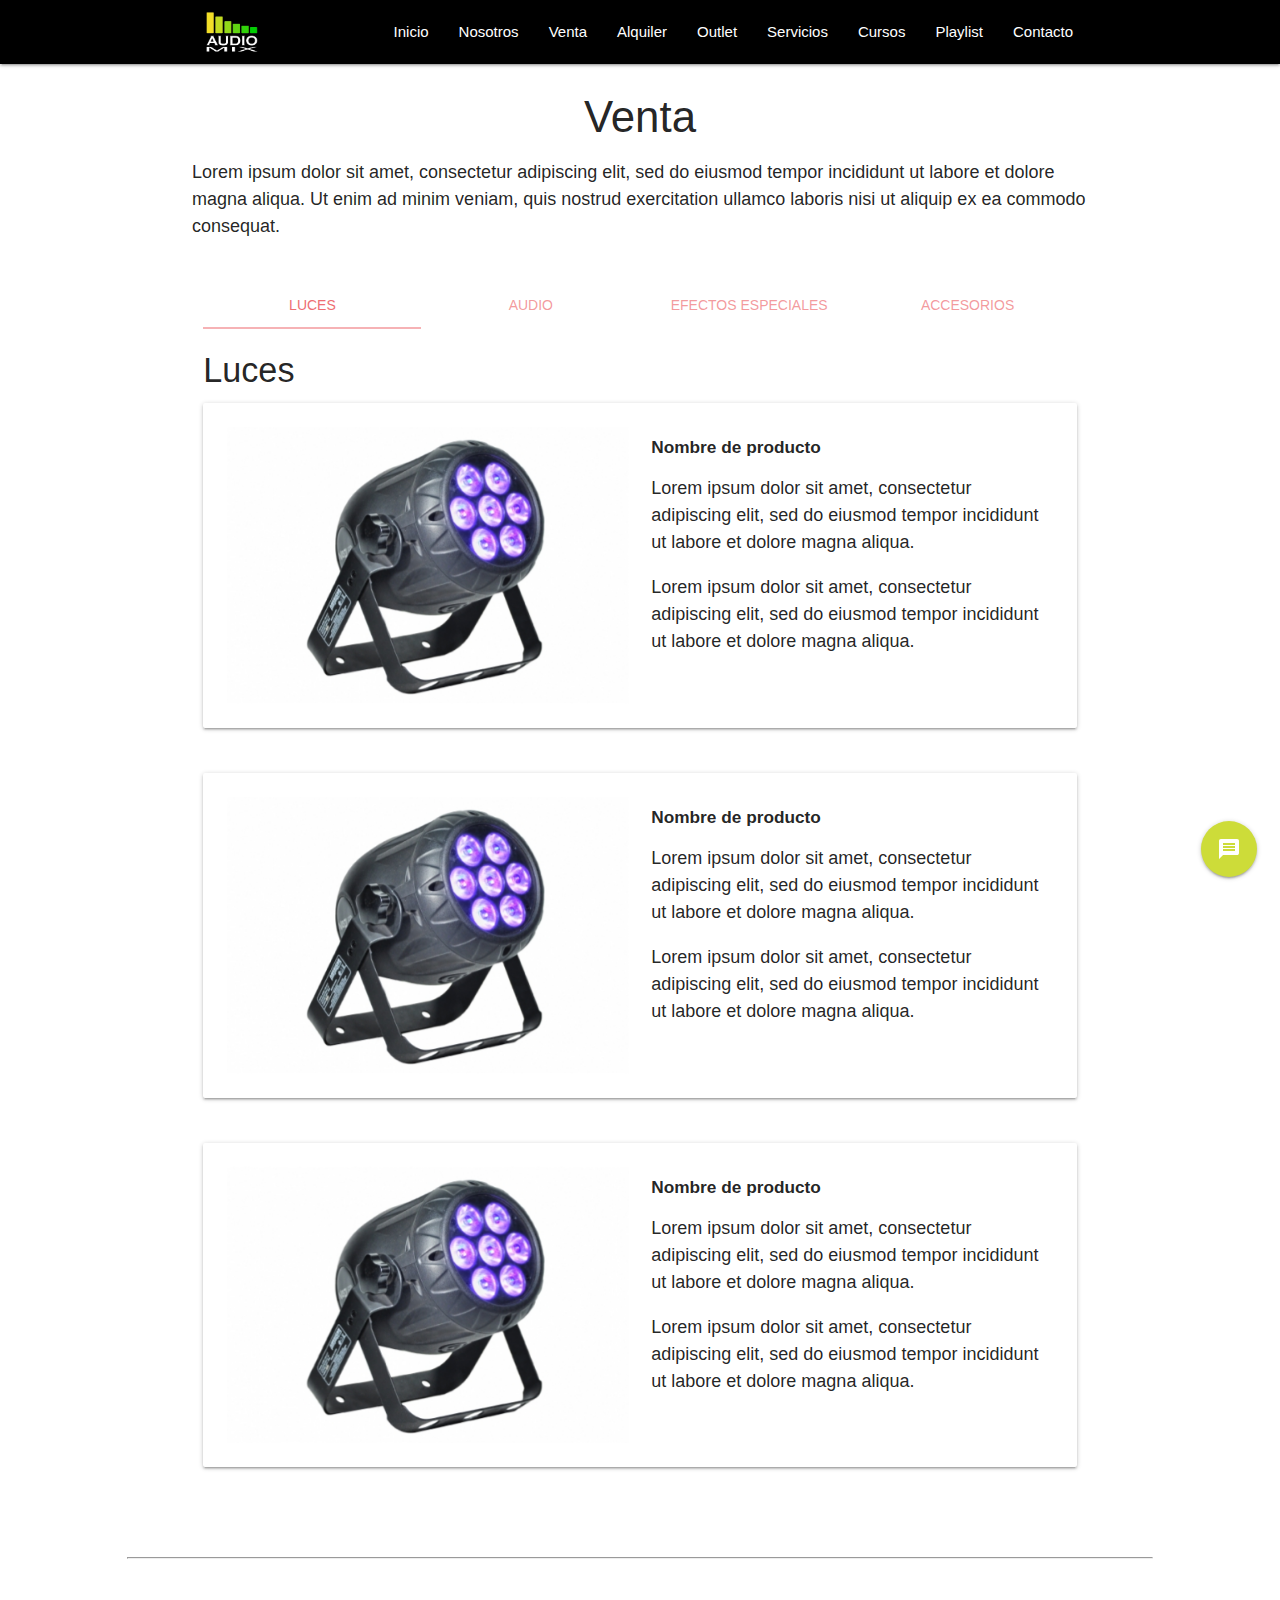
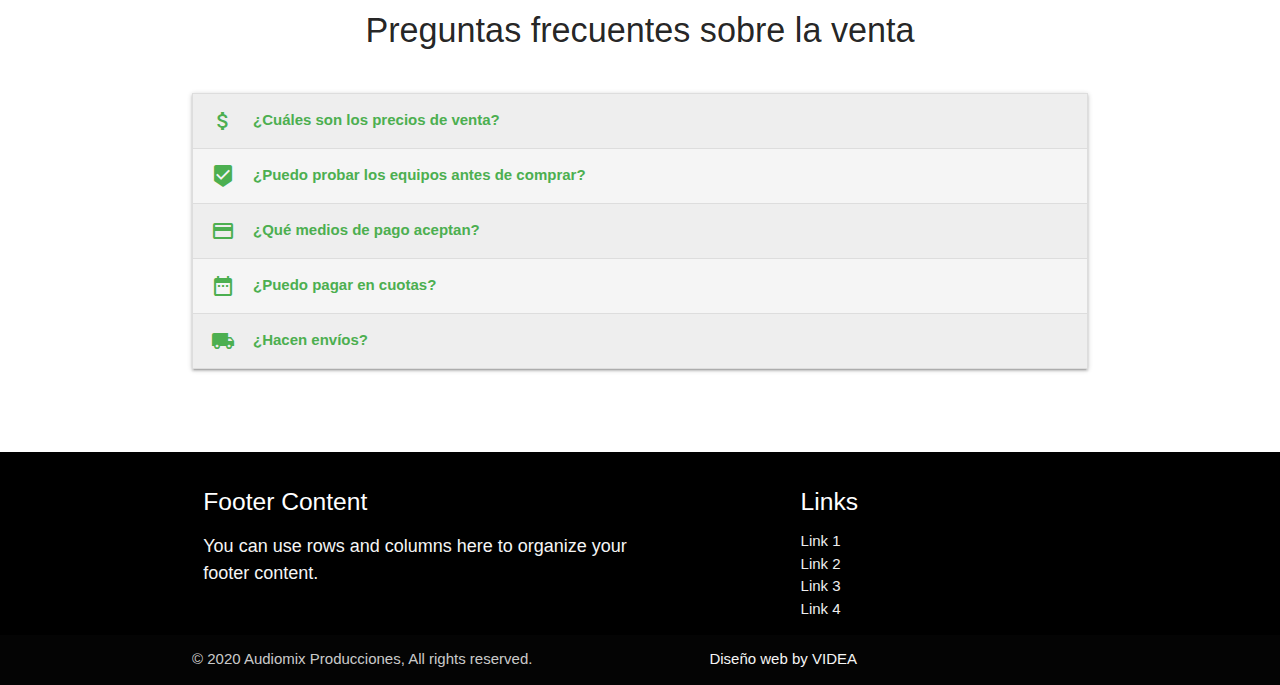
<file: WEB/venta.html>
<!DOCTYPE html>
  <html>
    <head>

      <!--Import Google Icon Font-->
      <link href="https://fonts.googleapis.com/icon?family=Material+Icons" rel="stylesheet">
        <!--Import Material Design Icon Font-->
      <link href="https://cdn.materialdesignicons.com/4.7.95/css/materialdesignicons.min.css" rel="stylesheet">
      <!--Import materialize.css-->
      <link type="text/css" rel="stylesheet" href="css/materialize.min.css"  media="screen,projection"/>
      <link rel="stylesheet" href="css/micss.css">

      <!--Let browser know website is optimized for mobile-->
      <meta name="viewport" content="width=device-width, initial-scale=1.0"/>
        <title>Venta</title>
    <link rel="icon" href="img/favicon-32x32.png" sizes="32x32">


    </head>

     <body>

<!-- BOTON FLOTANTE-->
       <div class="fixed-action-btn">
     <a class="btn-floating btn-large lime">
       <i class="large material-icons">message</i>
     </a>
     <ul>

       <li><a href="https://www.instagram.com/audiomixproducciones/" target="_blank" class="btn-floating pink"><span class="mdi mdi-instagram mdi-24px"></span></a></li>
       <li><a href="https://www.facebook.com/produccionesaudiomix/" target="_blank" class="btn-floating indigo"><span class="mdi mdi-facebook mdi-24px"></span></a></li>
        <li><a <a href="http://bit.ly/Audiomix" target="_blank" class="btn-floating green accent-4"><span class="mdi mdi-whatsapp mdi-24px"></span></a></li>
     </ul>
   </div>


<!-- NAVBAR-->
  <div class="navbar-fixed">
    <nav>
         <div class="nav-wrapper black">
<div class="container">
          <a href="index.html" class="brand-logo"><img src="img/Logo-Audiomix-Blanco.png" alt="" class="responsive-img"  width="80"/></a>
           <a href="#" data-target="mobile-demo" class="sidenav-trigger"><i class="material-icons">menu</i></a>
           <ul class="right hide-on-med-and-down">
             <li ><a href="index.html">Inicio</a></li>
             <li><a href="nosotros.html">Nosotros</a></li>

            <li><a href="venta.html">Venta</a></li>
            <li><a href="alquiler.html">Alquiler</a></li>
            <li><a href="outlet.html">Outlet</a></li>
             <li><a href="servicios.html">Servicios</a></li>
             <li><a href="cursos.html">Cursos</a></li>
             <li><a href="playlist.html">Playlist</a></li>
             <li><a href="contacto.html">Contacto</a></li>
           </ul>
         </div>
          </div>
       </nav>
 </div>
       <ul class="sidenav" id="mobile-demo">
         <li><a href="index.html">Inicio</a></li>
         <li><a href="nosotros.html">Nosotros</a></li>
         <li><a href="venta.html">Venta</a></li>
         <li><a href="alquiler.html">Alquiler</a></li>
         <li><a href="outlet.html">Outlet</a></li>
         <li><a href="servicios.html">Servicios</a></li>
         <li><a href="cursos.html">Cursos</a></li>
         <li><a href="playlist.html">Playlist</a></li>
         <li><a href="contacto.html">Contacto</a></li>
       </ul>

<!--VENTA-->
       <div class="row">
         <div class="container">
           <div class="row">
             <h3 class="center-align">Venta</h3>
                 <p>Lorem ipsum dolor sit amet, consectetur adipiscing elit, sed do eiusmod tempor incididunt ut labore et dolore magna aliqua. Ut enim ad minim veniam, quis nostrud exercitation ullamco laboris nisi ut aliquip ex ea commodo consequat. </p>
           </div>
         </div>
         <br>
       </div>


<!--TABS-->
<div class="row">
  <div class="container">
    <div class="col s12">
      <ul class="tabs tabs-fixed-width">
        <li class="tab col s3"><a href="#luces">Luces</a></li>
        <li class="tab col s3"><a href="#audio">Audio</a></li>
        <li class="tab col s3"><a href="#efectos-especiales">Efectos especiales</a></li>
        <li class="tab col s3"><a href="#accesorios">Accesorios</a></li>
      </ul>
    </div>

<!--LUCES-->
<div id="luces" class="col s12">
  <h4>Luces</h4>
  <div class="card-panel hoverable">
    <div class="row">
      <div class="col s12 m6">
        <img class="responsive-img materialboxed" data-caption="Acá va el nombre del producto" width="650" src="img/luces.jpg" alt="">
      </div>
      <div class="col s12 m6">
        <h6><b>Nombre de producto</b></h6>
        <p>Lorem ipsum dolor sit amet, consectetur adipiscing elit, sed do eiusmod tempor incididunt ut labore et dolore magna aliqua. </p>
        <p>Lorem ipsum dolor sit amet, consectetur adipiscing elit, sed do eiusmod tempor incididunt ut labore et dolore magna aliqua. </p>
      </div>
    </div>
  </div>
  <br>
  <div class="card-panel hoverable">
    <div class="row">
      <div class="col s12 m6">
        <img class="responsive-img materialboxed" data-caption="Acá va el nombre del producto" width="650" src="img/luces.jpg" alt="">
      </div>
      <div class="col s12 m6">
        <h6><b>Nombre de producto</b></h6>
        <p>Lorem ipsum dolor sit amet, consectetur adipiscing elit, sed do eiusmod tempor incididunt ut labore et dolore magna aliqua. </p>
        <p>Lorem ipsum dolor sit amet, consectetur adipiscing elit, sed do eiusmod tempor incididunt ut labore et dolore magna aliqua. </p>
      </div>
    </div>
  </div>
  <br>
  <div class="card-panel hoverable">
    <div class="row">
      <div class="col s12 m6">
        <img class="responsive-img materialboxed" data-caption="Acá va el nombre del producto" width="650" src="img/luces.jpg" alt="">
      </div>
      <div class="col s12 m6">
        <h6><b>Nombre de producto</b></h6>
        <p>Lorem ipsum dolor sit amet, consectetur adipiscing elit, sed do eiusmod tempor incididunt ut labore et dolore magna aliqua. </p>
        <p>Lorem ipsum dolor sit amet, consectetur adipiscing elit, sed do eiusmod tempor incididunt ut labore et dolore magna aliqua. </p>
      </div>
    </div>
  </div>
<br><br>
</div>

<!--AUDIO-->
    <div id="audio" class="col s12">
      <h4>Audio</h4>
      <div class="card-panel hoverable">
        <div class="row">
          <div class="col s12 m6">
            <img class="responsive-img materialboxed" data-caption="Acá va el nombre del producto" width="650" src="img/audio.jpg" alt="">
          </div>
          <div class="col s12 m6">
            <h6><b>Nombre de producto</b></h6>
            <p>Lorem ipsum dolor sit amet, consectetur adipiscing elit, sed do eiusmod tempor incididunt ut labore et dolore magna aliqua. </p>
            <p>Lorem ipsum dolor sit amet, consectetur adipiscing elit, sed do eiusmod tempor incididunt ut labore et dolore magna aliqua. </p>
          </div>
        </div>
      </div>
      <br>
      <div class="card-panel hoverable">
        <div class="row">
          <div class="col s12 m6">
            <img class="responsive-img materialboxed" data-caption="Acá va el nombre del producto" width="650" src="img/audio.jpg" alt="">
          </div>
          <div class="col s12 m6">
            <h6><b>Nombre de producto</b></h6>
            <p>Lorem ipsum dolor sit amet, consectetur adipiscing elit, sed do eiusmod tempor incididunt ut labore et dolore magna aliqua. </p>
            <p>Lorem ipsum dolor sit amet, consectetur adipiscing elit, sed do eiusmod tempor incididunt ut labore et dolore magna aliqua. </p>
          </div>
        </div>
      </div>
      <br>
      <div class="card-panel hoverable">
        <div class="row">
          <div class="col s12 m6">
            <img class="responsive-img materialboxed" data-caption="Acá va el nombre del producto" width="650" src="img/audio.jpg" alt="">
          </div>
          <div class="col s12 m6">
            <h6><b>Nombre de producto</b></h6>
            <p>Lorem ipsum dolor sit amet, consectetur adipiscing elit, sed do eiusmod tempor incididunt ut labore et dolore magna aliqua. </p>
            <p>Lorem ipsum dolor sit amet, consectetur adipiscing elit, sed do eiusmod tempor incididunt ut labore et dolore magna aliqua. </p>
          </div>
        </div>
      </div>
<br><br>
    </div>


<!--EFECTOS-->
  <div id="efectos-especiales" class="col s12">
    <h4>Efectos especiales</h4>
    <div class="card-panel hoverable">
      <div class="row">
        <div class="col s12 m6">
          <img class="responsive-img materialboxed" data-caption="Acá va el nombre del producto" width="650" src="img/fx.jpg" alt="">
        </div>
        <div class="col s12 m6">
          <h6><b>Nombre de producto</b></h6>
          <p>Lorem ipsum dolor sit amet, consectetur adipiscing elit, sed do eiusmod tempor incididunt ut labore et dolore magna aliqua. </p>
          <p>Lorem ipsum dolor sit amet, consectetur adipiscing elit, sed do eiusmod tempor incididunt ut labore et dolore magna aliqua. </p>
        </div>
      </div>
    </div>
    <br>
    <div class="card-panel hoverable">
      <div class="row">
        <div class="col s12 m6">
          <img class="responsive-img materialboxed" data-caption="Acá va el nombre del producto" width="650" src="img/fx.jpg" alt="">
        </div>
        <div class="col s12 m6">
          <h6><b>Nombre de producto</b></h6>
          <p>Lorem ipsum dolor sit amet, consectetur adipiscing elit, sed do eiusmod tempor incididunt ut labore et dolore magna aliqua. </p>
          <p>Lorem ipsum dolor sit amet, consectetur adipiscing elit, sed do eiusmod tempor incididunt ut labore et dolore magna aliqua. </p>
        </div>
      </div>
    </div>
    <br>
    <div class="card-panel hoverable">
      <div class="row">
        <div class="col s12 m6">
          <img class="responsive-img materialboxed" data-caption="Acá va el nombre del producto" width="650" src="img/fx.jpg" alt="">
        </div>
        <div class="col s12 m6">
          <h6><b>Nombre de producto</b></h6>
          <p>Lorem ipsum dolor sit amet, consectetur adipiscing elit, sed do eiusmod tempor incididunt ut labore et dolore magna aliqua. </p>
          <p>Lorem ipsum dolor sit amet, consectetur adipiscing elit, sed do eiusmod tempor incididunt ut labore et dolore magna aliqua. </p>
        </div>
      </div>
    </div>
  <br><br>
</div>


<!--ACCESORIOS-->
    <div id="accesorios" class="col s12">
      <h4>Accesorios</h4>
      <div class="card-panel hoverable">
        <div class="row">
          <div class="col s12 m6">
            <img class="responsive-img materialboxed" data-caption="Acá va el nombre del producto" width="650" src="img/accesorios.png" alt="">
          </div>
          <div class="col s12 m6">
            <h6><b>Nombre de producto</b></h6>
            <p>Lorem ipsum dolor sit amet, consectetur adipiscing elit, sed do eiusmod tempor incididunt ut labore et dolore magna aliqua. </p>
            <p>Lorem ipsum dolor sit amet, consectetur adipiscing elit, sed do eiusmod tempor incididunt ut labore et dolore magna aliqua. </p>
          </div>
        </div>
      </div>
      <br>
      <div class="card-panel hoverable">
        <div class="row">
          <div class="col s12 m6">
            <img class="responsive-img materialboxed" data-caption="Acá va el nombre del producto" width="650" src="img/accesorios.png" alt="">
          </div>
          <div class="col s12 m6">
            <h6><b>Nombre de producto</b></h6>
            <p>Lorem ipsum dolor sit amet, consectetur adipiscing elit, sed do eiusmod tempor incididunt ut labore et dolore magna aliqua. </p>
            <p>Lorem ipsum dolor sit amet, consectetur adipiscing elit, sed do eiusmod tempor incididunt ut labore et dolore magna aliqua. </p>
          </div>
        </div>
      </div>
      <br>
      <div class="card-panel hoverable">
        <div class="row">
          <div class="col s12 m6">
            <img class="responsive-img materialboxed" data-caption="Acá va el nombre del producto" width="650" src="img/accesorios.png" alt="">
          </div>
          <div class="col s12 m6">
            <h6><b>Nombre de producto</b></h6>
            <p>Lorem ipsum dolor sit amet, consectetur adipiscing elit, sed do eiusmod tempor incididunt ut labore et dolore magna aliqua. </p>
            <p>Lorem ipsum dolor sit amet, consectetur adipiscing elit, sed do eiusmod tempor incididunt ut labore et dolore magna aliqua. </p>
          </div>
        </div>
      </div>
    <br><br>
      </div>

  </div>
  </div>
  <br>
<hr width="80%">
<br>
<!--COLAPSABLE-->
<div class="row">
  <div class="container">
<h4 class="center-align">Preguntas frecuentes sobre la venta</h4>
<br>
<ul class="collapsible ">
    <li>
      <div class="collapsible-header grey lighten-3 green-text"><i class="material-icons">attach_money</i><b>¿Cuáles son los precios de venta?</b></div>
      <div class="collapsible-body"><span>Lorem ipsum dolor sit amet.</span></div>
    </li>
    <li>
      <div class="collapsible-header grey lighten-4 green-text "><i class="material-icons">beenhere</i><b>¿Puedo probar los equipos antes de comprar?</b></div>
      <div class="collapsible-body"><span>Lorem ipsum dolor sit amet.</span></div>
    </li>
    <li>
      <div class="collapsible-header grey lighten-3 green-text"><i class="material-icons">credit_card</i><b>¿Qué medios de pago aceptan?</b></div>
      <div class="collapsible-body"><span>Lorem ipsum dolor sit amet.</span></div>
    </li>
    <li>
      <div class="collapsible-header grey lighten-4 green-text"><i class="material-icons">date_range</i><b>¿Puedo pagar en cuotas?</b></div>
      <div class="collapsible-body"><span>Lorem ipsum dolor sit amet.</span></div>
    </li>
    <li>
      <div class="collapsible-header grey lighten-3 green-text"><i class="material-icons">local_shipping</i><b>¿Hacen envíos?</b></div>
      <div class="collapsible-body"><span>Lorem ipsum dolor sit amet.</span></div>
    </li>
  </ul>
</div>
</div>
<br><br><br>

<!--FOOTER-->

<footer class="page-footer black">
         <div class="container">
           <div class="row">
             <div class="col l6 s12">
               <h5 class="white-text">Footer Content</h5>
               <p class="grey-text text-lighten-4">You can use rows and columns here to organize your footer content.</p>
             </div>
             <div class="col l4 offset-l2 s12">
               <h5 class="white-text">Links</h5>
               <ul>
                 <li><a class="grey-text text-lighten-3" href="#!">Link 1</a></li>
                 <li><a class="grey-text text-lighten-3" href="#!">Link 2</a></li>
                 <li><a class="grey-text text-lighten-3" href="#!">Link 3</a></li>
                 <li><a class="grey-text text-lighten-3" href="#!">Link 4</a></li>
               </ul>
             </div>
           </div>
         </div>
         <div class="footer-copyright">
           <div class="container">
           © 2020 Audiomix Producciones, All rights reserved.

           <a class="grey-text text-lighten-4 right" href="#!">Diseño web by VIDEA<i class="material-icons right">lightbulb</i></a>
           </div>
         </div>
       </footer>





      <!--JavaScript at end of body for optimized loading-->
        <script type="text/javascript" src="js/jquery.js"></script>
      <script type="text/javascript" src="js/materialize.min.js"></script>
            <script type="text/javascript" src="js/inicia.js"></script>
    </body>
  </html>
</file>
<file: WEB/css/micss.css>
body, h1, h2, h3, ul, li, h6,p,{
  margin: 0;
  padding: 0;
}

.row{
  margin: 0;
  padding: 0;
}

p{
font-size: 18px;
}

.google-maps {
        position: relative;
        padding-bottom: 75%;
        height: 0;
        overflow: hidden;
    }
    .google-maps iframe {
        position: absolute;
        top: 0;
        left: 0;
        width: 100% ;
        height: 100% ;

        /*width: 100% !important;
        height: 100% !important;*/
    }

    .contacto{
      font-size: 15px;
    }

/*.opacidad{
  background: #000;
  -ms-filter: "progid:DXImageTransform.Microsoft.Alpha(Opacity=50)";
  opacity: .5;
  z-index: -10;
}
*/
</file>
